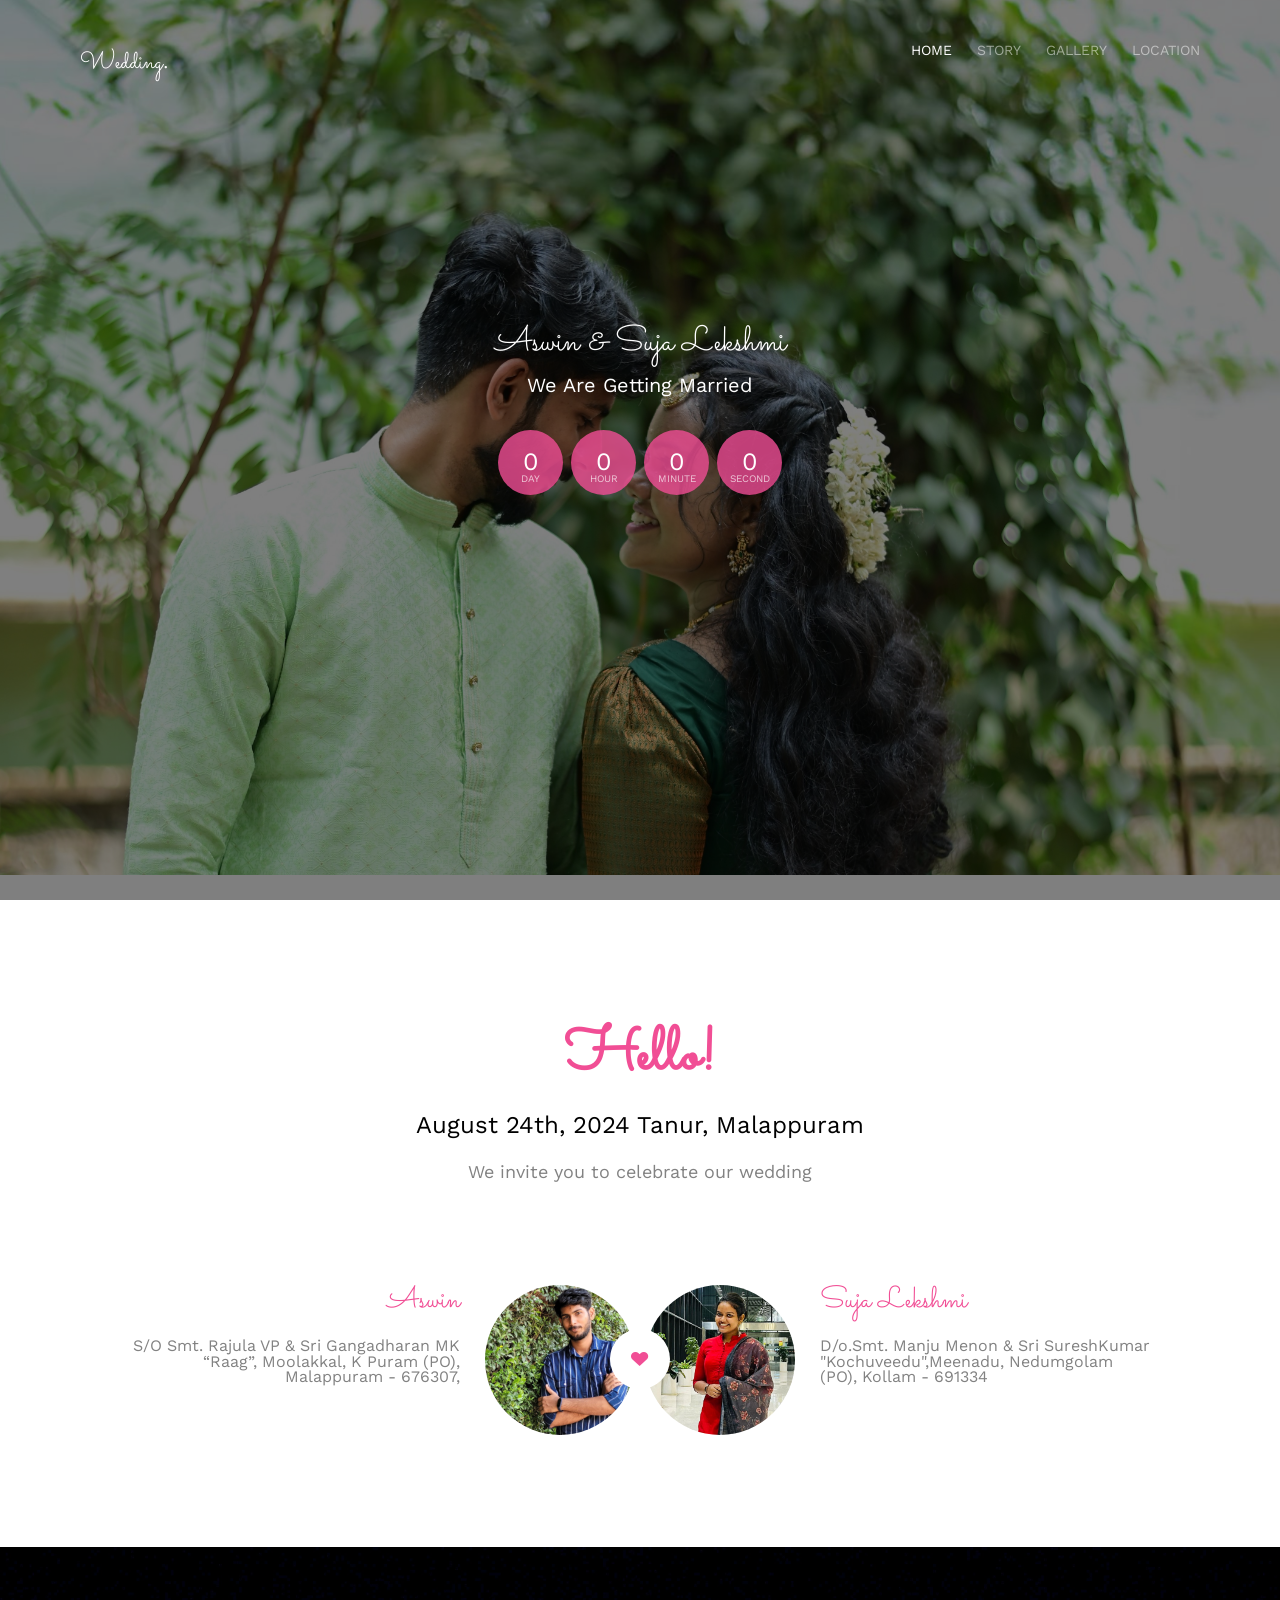
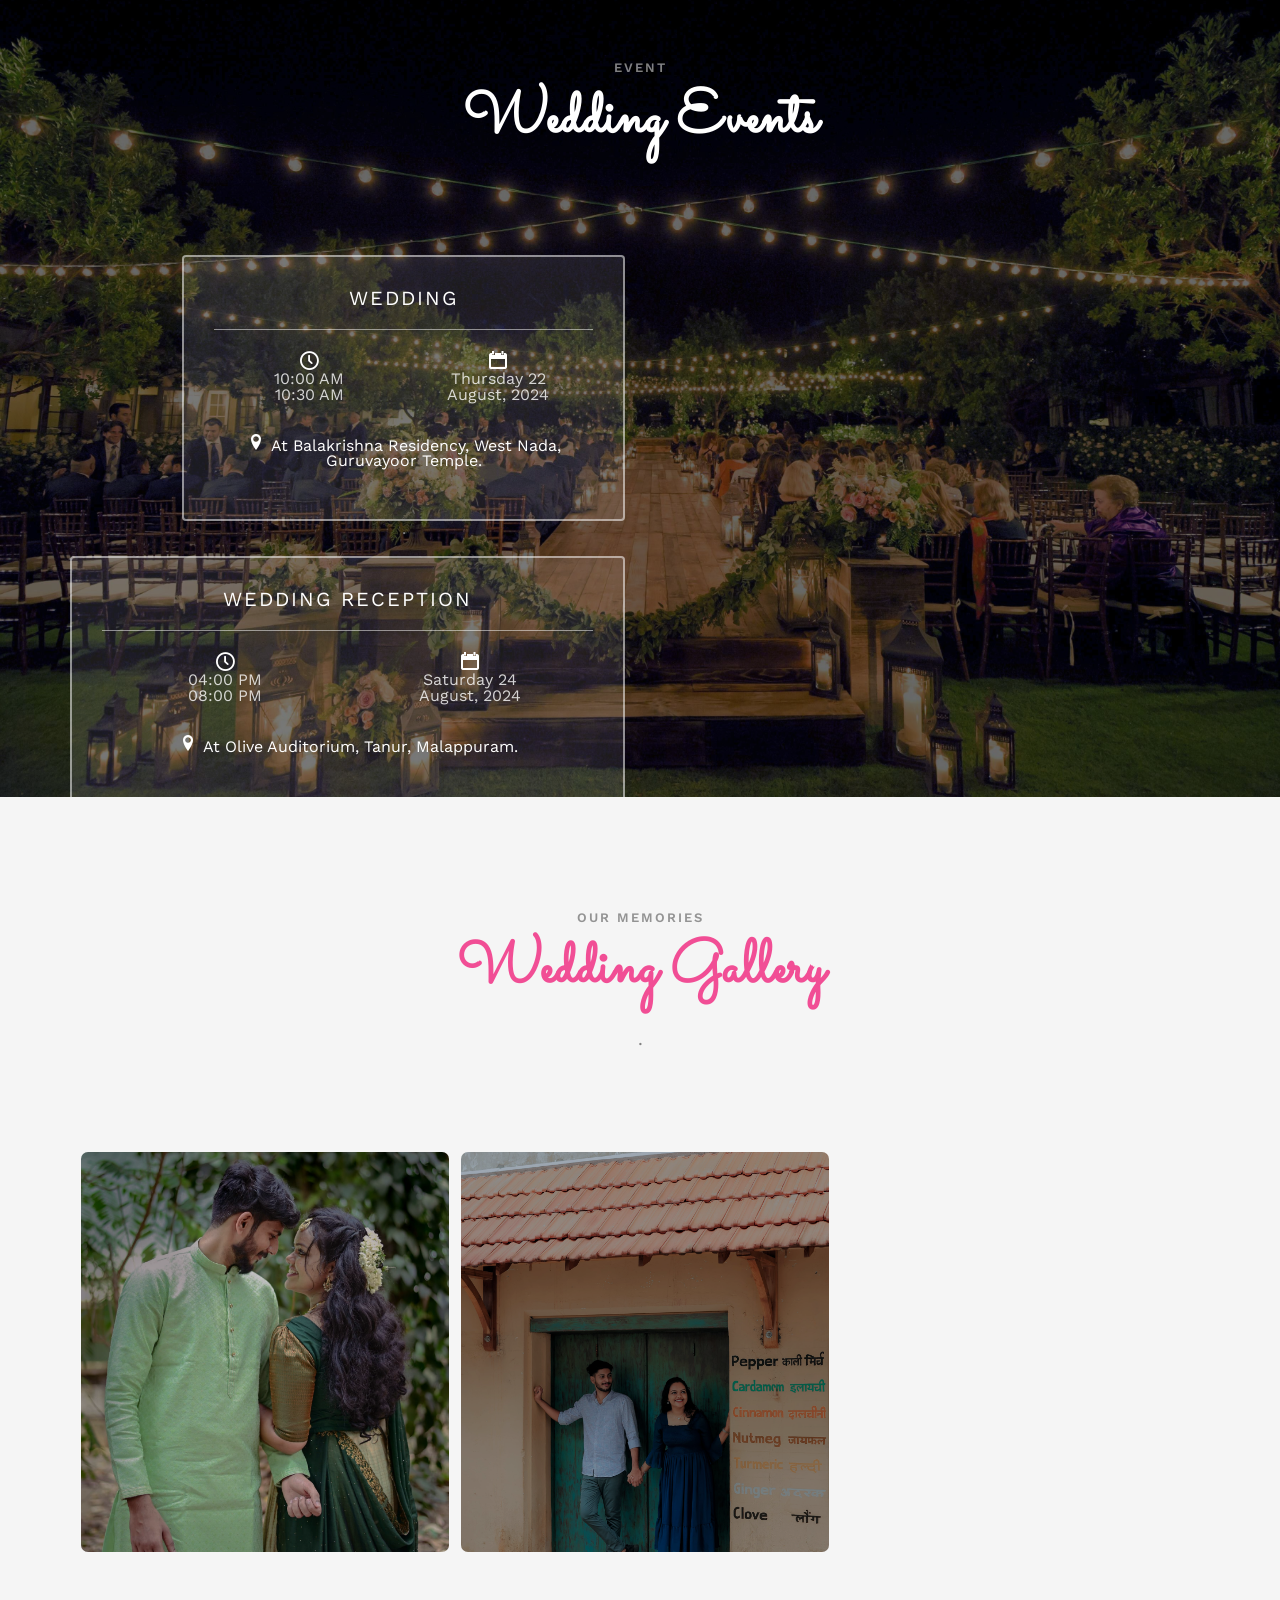
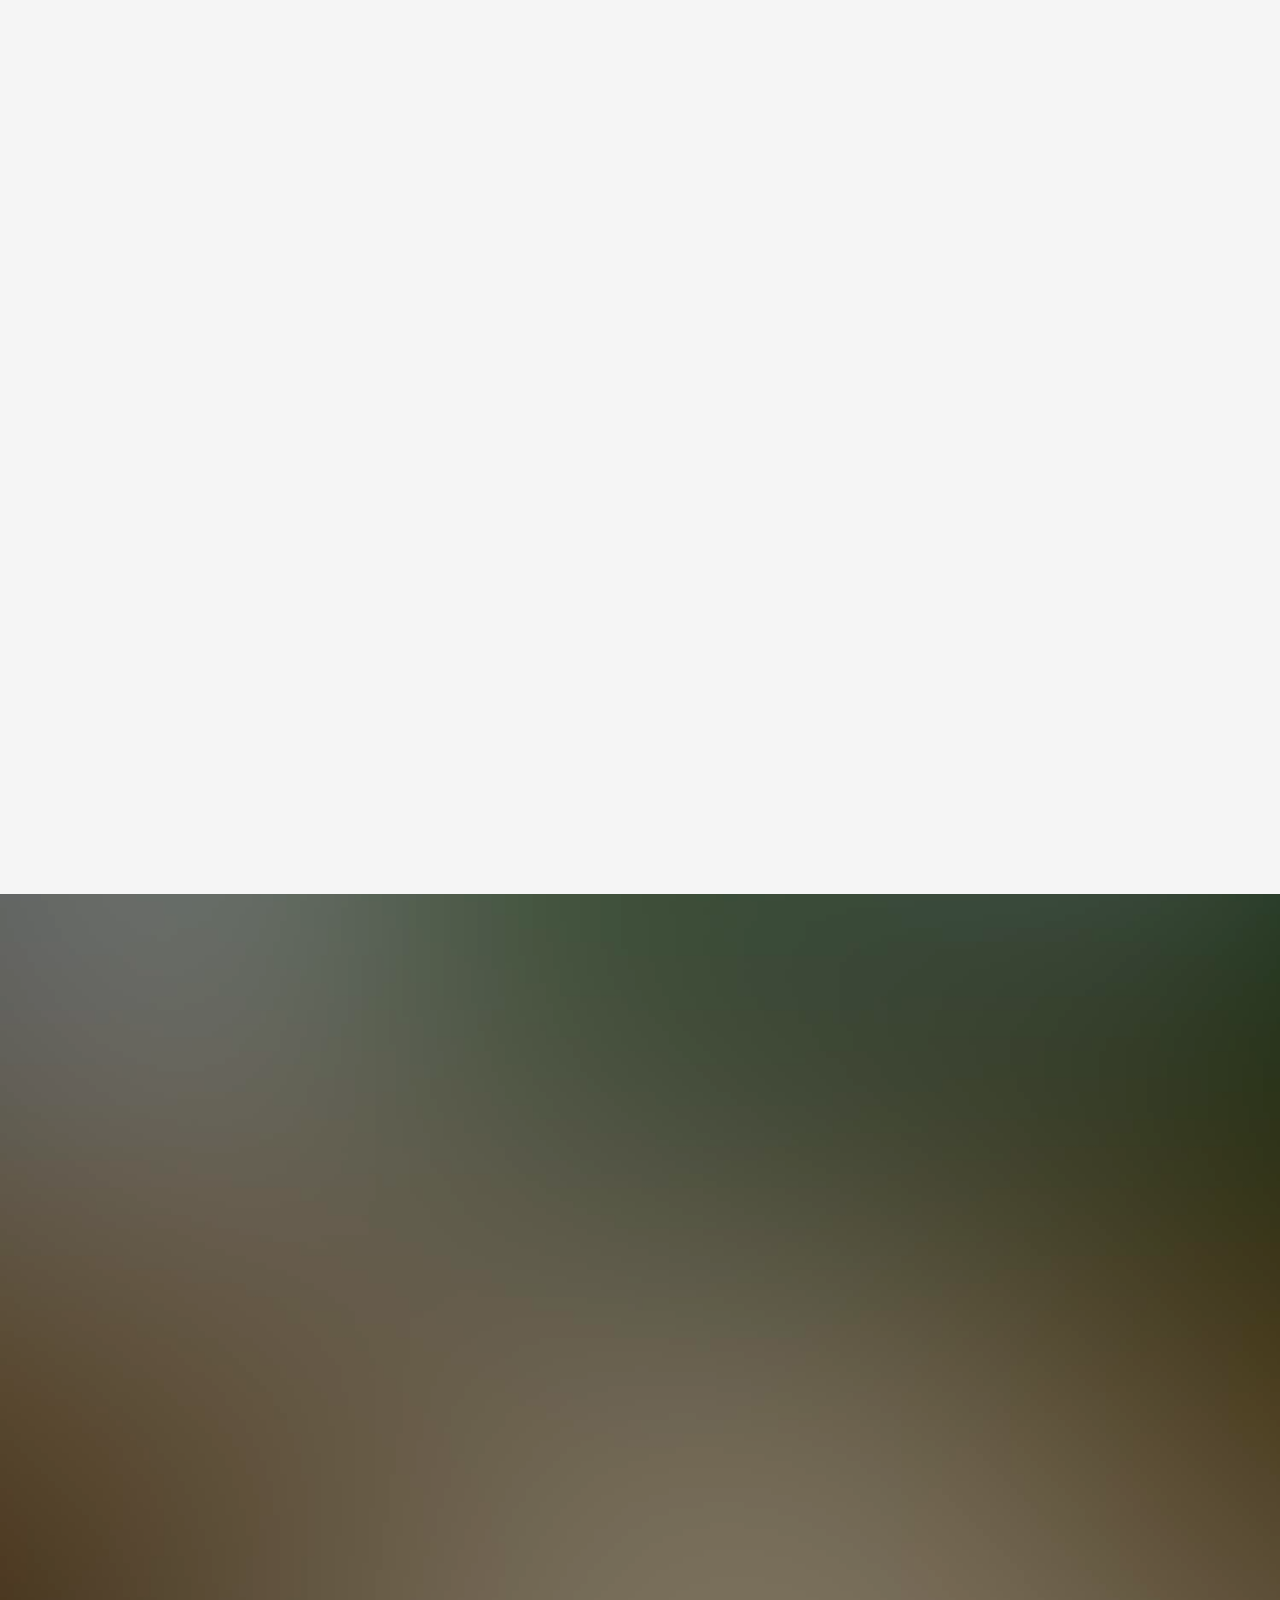
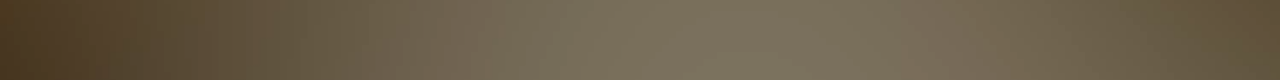
<file: index.html>
<!DOCTYPE html>
<!--[if lt IE 7]>      <html class="no-js lt-ie9 lt-ie8 lt-ie7"> <![endif]-->
<!--[if IE 7]>         <html class="no-js lt-ie9 lt-ie8"> <![endif]-->
<!--[if IE 8]>         <html class="no-js lt-ie9"> <![endif]-->
<!--[if gt IE 8]><!--> <html class="no-js"> <!--<![endif]-->
	<head>
	<meta charset="utf-8">
	<meta http-equiv="X-UA-Compatible" content="IE=edge">
	<title>Aswin Weds Suja lekshmi g &mdash; </title>
	<meta name="viewport" content="width=device-width, initial-scale=1">
	<meta name="description" content="" />
	<meta name="keywords" content="" />
	<meta name="author" content="" />

  <!-- 
	//////////////////////////////////////////////////////

	//////////////////////////////////////////////////////
	 -->

  	<!-- Facebook and Twitter integration -->
	<meta property="og:title" content=""/>
	<meta property="og:image" content=""/>
	<meta property="og:url" content=""/>
	<meta property="og:site_name" content=""/>
	<meta property="og:description" content=""/>
	<meta name="twitter:title" content="" />
	<meta name="twitter:image" content="" />
	<meta name="twitter:url" content="" />
	<meta name="twitter:card" content="" />

	<link href='https://fonts.googleapis.com/css?family=Work+Sans:400,300,600,400italic,700' rel='stylesheet' type='text/css'>
	<link href="https://fonts.googleapis.com/css?family=Sacramento" rel="stylesheet">
	
	<!-- Animate.css -->
	<link rel="stylesheet" href="css/animate.css">
	<!-- Icomoon Icon Fonts-->
	<link rel="stylesheet" href="css/icomoon.css">
	<!-- Bootstrap  -->
	<link rel="stylesheet" href="css/bootstrap.css">

	<!-- Magnific Popup -->
	<link rel="stylesheet" href="css/magnific-popup.css">

	<!-- Owl Carousel  -->
	<link rel="stylesheet" href="css/owl.carousel.min.css">
	<link rel="stylesheet" href="css/owl.theme.default.min.css">

	<!-- Theme style  -->
	<link rel="stylesheet" href="css/style.css">

	<!-- Modernizr JS -->
	<script src="js/modernizr-2.6.2.min.js"></script>
	<!-- FOR IE9 below -->
	<!--[if lt IE 9]>
	<script src="js/respond.min.js"></script>
	<![endif]-->

	</head>
	<body>
		
	<div class="fh5co-loader"></div>
	
	<div id="page">
	<nav class="fh5co-nav" role="navigation">
		<div class="container">
			<div class="row">
				<div class="col-xs-2">
                                        <style>
                                        #fh5co-logo a {
                                        font-size: 25px; 
                                        }
                                        </style>
					<div id="fh5co-logo"><a href="index.html">Wedding<strong>.</strong></a></div>
				</div>
				<div class="col-xs-10 text-right menu-1">
					<ul>
						<li class="active"><a href=#fh5co-header>Home</a></li>
						<li><a href="#fh5co-couple-story">Story</a></li>
						
						</li>
						<li class="has-dropdown">
							<a href="#fh5co-gallery">Gallery</a>
							<ul class="dropdown">
								
							</ul>
						</li>
						<li><a href="https://maps.app.goo.gl/MdJ3rueKLgYtiY5N6">Location</a></li>
					</ul>
				</div>
			</div>
			
		</div>
	</nav>

	<header id="fh5co-header" class="fh5co-cover" role="banner" style="background-image:url(images/img_bg_2.jpg);" data-stellar-background-ratio="0.5">
    <div class="overlay"></div>
    <div class="container">
        <div class="row">
            <div class="col-md-8 col-md-offset-2 text-center">
                <div class="display-t">
                    <div class="display-tc animate-box" data-animate-effect="fadeIn">
                        <h1 style="font-size: 35px;">Aswin &amp; Suja Lekshmi</h1>
                        <h2>We Are Getting Married</h2>
                        <div class="simply-countdown simply-countdown-one"></div>
                        <p><a href="#" class="btn btn-default btn-sm" style="background-color: transparent; border-color: transparent;"></a></p>                                  </div>
                </div>
            </div>
        </div>
    </div>
</header>

	<div id="fh5co-couple">
		<div class="container">
			<div class="row">
				<div class="col-md-8 col-md-offset-2 text-center fh5co-heading animate-box">
					<h2>Hello!</h2>
					<h3>August 24th, 2024 Tanur, Malappuram </h3>
					<p>We invite you to celebrate our wedding</p>
				</div>
			</div>
			<div class="couple-wrap animate-box">
				<div class="couple-half">
					<div class="groom">
						<img src="images/groom.jpg" alt="groom" class="img-responsive">
					</div>
					<div class="desc-groom">
						<h3>Aswin </h3>
						<p>S/O Smt. Rajula VP & Sri Gangadharan MK
“Raag”, Moolakkal, K Puram (PO), Malappuram - 676307, </p>
					</div>
				</div>
				<p class="heart text-center"><i class="icon-heart2"></i></p>
				<div class="couple-half">
					<div class="bride">
						<img src="images/bride.jpg" alt="groom" class="img-responsive">
					</div>
					<div class="desc-bride">
						<h3>Suja Lekshmi</h3>
						<p>D/o.Smt. Manju Menon & Sri SureshKumar "Kochuveedu",Meenadu, Nedumgolam (PO),
Kollam - 691334</p>
					</div>
				</div>
			</div>
		</div>
	</div>

	<div id="fh5co-event" class="fh5co-bg" style="background-image:url(images/img_bg_3.jpg);">
		<div class="overlay"></div>
		<div class="container">
			<div class="row">
				<div class="col-md-8 col-md-offset-2 text-center fh5co-heading animate-box">
					<span> Event</span>
					<h2>Wedding Events</h2>
				</div>
			</div>
			<div class="row">
				<div class="display-t">
					<div class="display-tc">
						<div class="col-md-10 col-md-offset-1">
							<div class="col-md-6 col-sm-6 text-center">
								<div class="event-wrap animate-box">
									<h3>Wedding</h3>
									<div class="event-col">
										<i class="icon-clock"></i>
										<span>10:00 AM</span>
										<span>10:30 AM</span>
									</div>
									<div class="event-col">
										<i class="icon-calendar"></i>
										<span>Thursday 22</span>
										<span>August, 2024</span>
									</div>
									<p><a href="https://maps.app.goo.gl/Ze7F2U6z4yC1r2YR7" target="_blank" style="color: white;">
<i class="icon-location-pin"></i> At Balakrishna Residency, 
West Nada, Guruvayoor Temple.</a></div>.</p>
								</div>
							</div>
							<div class="col-md-6 col-sm-6 text-center">
								<div class="event-wrap animate-box">
									<h3>Wedding Reception</h3>
									<div class="event-col">
										<i class="icon-clock"></i>
										<span>04:00 PM</span>
										<span>08:00 PM</span>
									</div>
									<div class="event-col">
										<i class="icon-calendar"></i>
										<span>Saturday 24</span>
										<span>August, 2024</span>
									</div>
									<p><a href="https://maps.app.goo.gl/AvfpC3iRM6D5Lt6S8" target="_blank" style="color: white;">
<i class="icon-location-pin"></i> At Olive Auditorium, Tanur, Malappuram.</a></div>.</p>
								</div>
							</div>
						</div>
					</div>
				</div>
			</div>
		</div>
	</div>

	
	<div id="fh5co-gallery" class="fh5co-section-gray">
		<div class="container">
			<div class="row">
				<div class="col-md-8 col-md-offset-2 text-center fh5co-heading animate-box">
					<span>Our Memories</span>
					<h2>Wedding Gallery</h2>
					<p>.</p>
				</div>
			</div>
			<div class="row row-bottom-padded-md">
				<div class="col-md-12">
					<ul id="fh5co-gallery-list">
						
						<li class="one-third animate-box" data-animate-effect="fadeIn" style="background-image: url(images/gallery-1.jpg); "> 
						<a href="images/gallery-1.jpg">
							<div class="case-studies-summary">
								<span></span>
								<h2></h2>
							</div>
						</a>
					</li>
					<li class="one-third animate-box" data-animate-effect="fadeIn" style="background-image: url(images/gallery-2.jpg); ">
						<a href="images/gallery-2.jpg" class="color-2">
							<div class="case-studies-summary">
								<span></span>
								<h2> </h2>
							</div>
						</a>
					</li>


					<li class="one-third animate-box" data-animate-effect="fadeIn" style="background-image: url(images/gallery-3.jpg); ">
						<a href="images/gallery-3.jpg" class="color-3">
							<div class="case-studies-summary">
								<span></span>
								<h2></h2>
							</div>
						</a>
					</li>
					<li class="one-third animate-box" data-animate-effect="fadeIn" style="background-image: url(images/gallery-4.jpg); ">
						<a href="images/gallery-4.jpg" class="color-4">
							<div class="case-studies-summary">
								<span></span>
								<h2></h2>
							</div>
						</a>
					</li>

						<li class="one-third animate-box" data-animate-effect="fadeIn" style="background-image: url(images/gallery-5.jpg); ">
							<a href="images/gallery-5.jpg" class="color-3">
								<div class="case-studies-summary">
									<span></span>
									<h2></h2>
								</div>
							</a>
						</li>
						<li class="one-third animate-box" data-animate-effect="fadeIn" style="background-image: url(images/gallery-6.jpg); ">
							<a href="images/gallery-6.jpg" class="color-4">
								<div class="case-studies-summary">
									<span></span>
									<h2></h2>
								</div>
							</a>
						</li>

						<li class="one-third animate-box" data-animate-effect="fadeIn" style="background-image: url(images/gallery-7.jpg); ">
							<a href="images/gallery-7.jpg" class="color-4">
								<div class="case-studies-summary">
									<span></span>
									<h2></h2>
								</div>
							</a>
						</li>

						<li class="one-third animate-box" data-animate-effect="fadeIn" style="background-image: url(images/gallery-8.jpg); "> 
							<a href="images/gallery-8.jpg" class="color-5">
								<div class="case-studies-summary">
									<span></span>
									<h2> </h2>
								</div>
							</a>
						</li>
						<li class="one-third animate-box" data-animate-effect="fadeIn" style="background-image: url(images/gallery-9.jpg); ">
							<a href="images/gallery-9.jpg" class="color-6">
								<div class="case-studies-summary">
									<span></span>
									<h2></h2>
								</div>
							</a>
						</li>
					</ul>		
				</div>
			</div>
		</div>
	</div>

								</div>
						</div>
					</div>
				</div>
			</div>
		</div>
	</div>
					</div>
				</div>
			</div>

			
		</div>
	</div>


	<div id="fh5co-started" class="fh5co-bg" style="background-image:url(images/img_bg_4.jpg);">
		<div class="overlay"></div>
		<div class="container">
			<div class="row animate-box">
				<div class="col-md-8 col-md-offset-2 text-center fh5co-heading">
					<h2>location</h2>
 <!-- Google Map Embed -->
<style>
    .map-container {
        position: relative;
        padding-bottom: 56.25%; /* 16:9 aspect ratio */
        height: 0;
        overflow: hidden;
        max-width: 100%;
        background: #f0f0f0;
        margin-top: 20px; /* Add some space above the map */
    }

    .map-container iframe {
        position: absolute;
        top: 0;
        left: 0;
        width: 100%;
        height: 100%;
    }
</style>

        <div class="row">
            <div class="col-md-12">
                <div class="map-container">
                    <iframe src="https://maps.google.com/maps?q=Olive%20Auditorium,%20Tanur,%20Malappuram&t=&z=14&ie=UTF8&iwloc=&output=embed" frameborder="0" style="border:0;" allowfullscreen="" aria-hidden="false" tabindex="0"></iframe>
                </div>



					
				</div>
			</div>
								</form>
				</div>
			</div>
		</div>
	</div>


					</p>
				</div>
			</div>

		</div>
	</footer>
	</div>

	<div class="gototop js-top">
		<a href="#" class="js-gotop"><i class="icon-arrow-up"></i></a>
	</div>
	
	<!-- jQuery -->
	<script src="js/jquery.min.js"></script>
	<!-- jQuery Easing -->
	<script src="js/jquery.easing.1.3.js"></script>
	<!-- Bootstrap -->
	<script src="js/bootstrap.min.js"></script>
	<!-- Waypoints -->
	<script src="js/jquery.waypoints.min.js"></script>
	<!-- Carousel -->
	<script src="js/owl.carousel.min.js"></script>
	<!-- countTo -->
	<script src="js/jquery.countTo.js"></script>

	<!-- Stellar -->
	<script src="js/jquery.stellar.min.js"></script>
	<!-- Magnific Popup -->
	<script src="js/jquery.magnific-popup.min.js"></script>
	<script src="js/magnific-popup-options.js"></script>

	<!-- // <script src="https://cdnjs.cloudflare.com/ajax/libs/prism/0.0.1/prism.min.js"></script> -->
	<script src="js/simplyCountdown.js"></script>
	<!-- Main -->
	<script src="js/main.js"></script>

	<script>
    var d = new Date(new Date().getTime() + 200 * 120 * 120 * 2000);

    // default example
    simplyCountdown('.simply-countdown-one', {
        year: d.getFullYear(),
        month: d.getMonth() + 1,
        day: d.getDate()
    });

    //jQuery example
    $('#simply-countdown-losange').simplyCountdown({
        year: d.getFullYear(),
        month: d.getMonth() + 1,
        day: d.getDate(),
        enableUtc: false
    });
</script>

	</body>
</html>
</file>
<file: css/icomoon.css>
@font-face {
  font-family: 'icomoon';
  src:  url('../fonts/icomoon/icomoon.eot?6iuir');
  src:  url('../fonts/icomoon/icomoon.eot?6iuir#iefix') format('embedded-opentype'),
    url('../fonts/icomoon/icomoon.ttf?6iuir') format('truetype'),
    url('../fonts/icomoon/icomoon.woff?6iuir') format('woff'),
    url('../fonts/icomoon/icomoon.svg?6iuir#icomoon') format('svg');
  font-weight: normal;
  font-style: normal;
}

[class^="icon-"], [class*=" icon-"] {
  /* use !important to prevent issues with browser extensions that change fonts */
  font-family: 'icomoon' !important;
  speak: none;
  font-style: normal;
  font-weight: normal;
  font-variant: normal;
  text-transform: none;
  line-height: 1;

  /* Better Font Rendering =========== */
  -webkit-font-smoothing: antialiased;
  -moz-osx-font-smoothing: grayscale;
}

.icon-eye:before {
  content: "\e000";
}
.icon-paper-clip:before {
  content: "\e001";
}
.icon-mail:before {
  content: "\e002";
}
.icon-toggle:before {
  content: "\e003";
}
.icon-layout:before {
  content: "\e004";
}
.icon-link:before {
  content: "\e005";
}
.icon-bell:before {
  content: "\e006";
}
.icon-lock:before {
  content: "\e007";
}
.icon-unlock:before {
  content: "\e008";
}
.icon-ribbon:before {
  content: "\e009";
}
.icon-image:before {
  content: "\e010";
}
.icon-signal:before {
  content: "\e011";
}
.icon-target:before {
  content: "\e012";
}
.icon-clipboard:before {
  content: "\e013";
}
.icon-clock:before {
  content: "\e014";
}
.icon-watch:before {
  content: "\e015";
}
.icon-air-play:before {
  content: "\e016";
}
.icon-camera:before {
  content: "\e017";
}
.icon-video:before {
  content: "\e018";
}
.icon-disc:before {
  content: "\e019";
}
.icon-printer:before {
  content: "\e020";
}
.icon-monitor:before {
  content: "\e021";
}
.icon-server:before {
  content: "\e022";
}
.icon-cog:before {
  content: "\e023";
}
.icon-heart:before {
  content: "\e024";
}
.icon-paragraph:before {
  content: "\e025";
}
.icon-align-justify:before {
  content: "\e026";
}
.icon-align-left:before {
  content: "\e027";
}
.icon-align-center:before {
  content: "\e028";
}
.icon-align-right:before {
  content: "\e029";
}
.icon-book:before {
  content: "\e030";
}
.icon-layers:before {
  content: "\e031";
}
.icon-stack:before {
  content: "\e032";
}
.icon-stack-2:before {
  content: "\e033";
}
.icon-paper:before {
  content: "\e034";
}
.icon-paper-stack:before {
  content: "\e035";
}
.icon-search:before {
  content: "\e036";
}
.icon-zoom-in:before {
  content: "\e037";
}
.icon-zoom-out:before {
  content: "\e038";
}
.icon-reply:before {
  content: "\e039";
}
.icon-circle-plus:before {
  content: "\e040";
}
.icon-circle-minus:before {
  content: "\e041";
}
.icon-circle-check:before {
  content: "\e042";
}
.icon-circle-cross:before {
  content: "\e043";
}
.icon-square-plus:before {
  content: "\e044";
}
.icon-square-minus:before {
  content: "\e045";
}
.icon-square-check:before {
  content: "\e046";
}
.icon-square-cross:before {
  content: "\e047";
}
.icon-microphone:before {
  content: "\e048";
}
.icon-record:before {
  content: "\e049";
}
.icon-skip-back:before {
  content: "\e050";
}
.icon-rewind:before {
  content: "\e051";
}
.icon-play:before {
  content: "\e052";
}
.icon-pause:before {
  content: "\e053";
}
.icon-stop:before {
  content: "\e054";
}
.icon-fast-forward:before {
  content: "\e055";
}
.icon-skip-forward:before {
  content: "\e056";
}
.icon-shuffle:before {
  content: "\e057";
}
.icon-repeat:before {
  content: "\e058";
}
.icon-folder:before {
  content: "\e059";
}
.icon-umbrella:before {
  content: "\e060";
}
.icon-moon:before {
  content: "\e061";
}
.icon-thermometer:before {
  content: "\e062";
}
.icon-drop:before {
  content: "\e063";
}
.icon-sun:before {
  content: "\e064";
}
.icon-cloud:before {
  content: "\e065";
}
.icon-cloud-upload:before {
  content: "\e066";
}
.icon-cloud-download:before {
  content: "\e067";
}
.icon-upload:before {
  content: "\e068";
}
.icon-download:before {
  content: "\e069";
}
.icon-location:before {
  content: "\e070";
}
.icon-location-2:before {
  content: "\e071";
}
.icon-map:before {
  content: "\e072";
}
.icon-battery:before {
  content: "\e073";
}
.icon-head:before {
  content: "\e074";
}
.icon-briefcase:before {
  content: "\e075";
}
.icon-speech-bubble:before {
  content: "\e076";
}
.icon-anchor:before {
  content: "\e077";
}
.icon-globe:before {
  content: "\e078";
}
.icon-box:before {
  content: "\e079";
}
.icon-reload:before {
  content: "\e080";
}
.icon-share:before {
  content: "\e081";
}
.icon-marquee:before {
  content: "\e082";
}
.icon-marquee-plus:before {
  content: "\e083";
}
.icon-marquee-minus:before {
  content: "\e084";
}
.icon-tag:before {
  content: "\e085";
}
.icon-power:before {
  content: "\e086";
}
.icon-command:before {
  content: "\e087";
}
.icon-alt:before {
  content: "\e088";
}
.icon-esc:before {
  content: "\e089";
}
.icon-bar-graph:before {
  content: "\e090";
}
.icon-bar-graph-2:before {
  content: "\e091";
}
.icon-pie-graph:before {
  content: "\e092";
}
.icon-star:before {
  content: "\e093";
}
.icon-arrow-left:before {
  content: "\e094";
}
.icon-arrow-right:before {
  content: "\e095";
}
.icon-arrow-up:before {
  content: "\e096";
}
.icon-arrow-down:before {
  content: "\e097";
}
.icon-volume:before {
  content: "\e098";
}
.icon-mute:before {
  content: "\e099";
}
.icon-content-right:before {
  content: "\e100";
}
.icon-content-left:before {
  content: "\e101";
}
.icon-grid:before {
  content: "\e102";
}
.icon-grid-2:before {
  content: "\e103";
}
.icon-columns:before {
  content: "\e104";
}
.icon-loader:before {
  content: "\e105";
}
.icon-bag:before {
  content: "\e106";
}
.icon-ban:before {
  content: "\e107";
}
.icon-flag:before {
  content: "\e108";
}
.icon-trash:before {
  content: "\e109";
}
.icon-expand:before {
  content: "\e110";
}
.icon-contract:before {
  content: "\e111";
}
.icon-maximize:before {
  content: "\e112";
}
.icon-minimize:before {
  content: "\e113";
}
.icon-plus:before {
  content: "\e114";
}
.icon-minus:before {
  content: "\e115";
}
.icon-check:before {
  content: "\e116";
}
.icon-cross:before {
  content: "\e117";
}
.icon-move:before {
  content: "\e118";
}
.icon-delete:before {
  content: "\e119";
}
.icon-menu:before {
  content: "\e120";
}
.icon-archive:before {
  content: "\e121";
}
.icon-inbox:before {
  content: "\e122";
}
.icon-outbox:before {
  content: "\e123";
}
.icon-file:before {
  content: "\e124";
}
.icon-file-add:before {
  content: "\e125";
}
.icon-file-subtract:before {
  content: "\e126";
}
.icon-help:before {
  content: "\e127";
}
.icon-open:before {
  content: "\e128";
}
.icon-ellipsis:before {
  content: "\e129";
}
.icon-add-to-list:before {
  content: "\e900";
}
.icon-classic-computer:before {
  content: "\e901";
}
.icon-controller-fast-backward:before {
  content: "\e902";
}
.icon-creative-commons-attribution:before {
  content: "\e903";
}
.icon-creative-commons-noderivs:before {
  content: "\e904";
}
.icon-creative-commons-noncommercial-eu:before {
  content: "\e905";
}
.icon-creative-commons-noncommercial-us:before {
  content: "\e906";
}
.icon-creative-commons-public-domain:before {
  content: "\e907";
}
.icon-creative-commons-remix:before {
  content: "\e908";
}
.icon-creative-commons-share:before {
  content: "\e909";
}
.icon-creative-commons-sharealike:before {
  content: "\e90a";
}
.icon-creative-commons:before {
  content: "\e90b";
}
.icon-document-landscape:before {
  content: "\e90c";
}
.icon-remove-user:before {
  content: "\e90d";
}
.icon-warning:before {
  content: "\e90e";
}
.icon-arrow-bold-down:before {
  content: "\e90f";
}
.icon-arrow-bold-left:before {
  content: "\e910";
}
.icon-arrow-bold-right:before {
  content: "\e911";
}
.icon-arrow-bold-up:before {
  content: "\e912";
}
.icon-arrow-down2:before {
  content: "\e913";
}
.icon-arrow-left2:before {
  content: "\e914";
}
.icon-arrow-long-down:before {
  content: "\e915";
}
.icon-arrow-long-left:before {
  content: "\e916";
}
.icon-arrow-long-right:before {
  content: "\e917";
}
.icon-arrow-long-up:before {
  content: "\e918";
}
.icon-arrow-right2:before {
  content: "\e919";
}
.icon-arrow-up2:before {
  content: "\e91a";
}
.icon-arrow-with-circle-down:before {
  content: "\e91b";
}
.icon-arrow-with-circle-left:before {
  content: "\e91c";
}
.icon-arrow-with-circle-right:before {
  content: "\e91d";
}
.icon-arrow-with-circle-up:before {
  content: "\e91e";
}
.icon-bookmark:before {
  content: "\e91f";
}
.icon-bookmarks:before {
  content: "\e920";
}
.icon-chevron-down:before {
  content: "\e921";
}
.icon-chevron-left:before {
  content: "\e922";
}
.icon-chevron-right:before {
  content: "\e923";
}
.icon-chevron-small-down:before {
  content: "\e924";
}
.icon-chevron-small-left:before {
  content: "\e925";
}
.icon-chevron-small-right:before {
  content: "\e926";
}
.icon-chevron-small-up:before {
  content: "\e927";
}
.icon-chevron-thin-down:before {
  content: "\e928";
}
.icon-chevron-thin-left:before {
  content: "\e929";
}
.icon-chevron-thin-right:before {
  content: "\e92a";
}
.icon-chevron-thin-up:before {
  content: "\e92b";
}
.icon-chevron-up:before {
  content: "\e92c";
}
.icon-chevron-with-circle-down:before {
  content: "\e92d";
}
.icon-chevron-with-circle-left:before {
  content: "\e92e";
}
.icon-chevron-with-circle-right:before {
  content: "\e92f";
}
.icon-chevron-with-circle-up:before {
  content: "\e930";
}
.icon-cloud2:before {
  content: "\e931";
}
.icon-controller-fast-forward:before {
  content: "\e932";
}
.icon-controller-jump-to-start:before {
  content: "\e933";
}
.icon-controller-next:before {
  content: "\e934";
}
.icon-controller-paus:before {
  content: "\e935";
}
.icon-controller-play:before {
  content: "\e936";
}
.icon-controller-record:before {
  content: "\e937";
}
.icon-controller-stop:before {
  content: "\e938";
}
.icon-controller-volume:before {
  content: "\e939";
}
.icon-dot-single:before {
  content: "\e93a";
}
.icon-dots-three-horizontal:before {
  content: "\e93b";
}
.icon-dots-three-vertical:before {
  content: "\e93c";
}
.icon-dots-two-horizontal:before {
  content: "\e93d";
}
.icon-dots-two-vertical:before {
  content: "\e93e";
}
.icon-download2:before {
  content: "\e93f";
}
.icon-emoji-flirt:before {
  content: "\e940";
}
.icon-flow-branch:before {
  content: "\e941";
}
.icon-flow-cascade:before {
  content: "\e942";
}
.icon-flow-line:before {
  content: "\e943";
}
.icon-flow-parallel:before {
  content: "\e944";
}
.icon-flow-tree:before {
  content: "\e945";
}
.icon-install:before {
  content: "\e946";
}
.icon-layers2:before {
  content: "\e947";
}
.icon-open-book:before {
  content: "\e948";
}
.icon-resize-100:before {
  content: "\e949";
}
.icon-resize-full-screen:before {
  content: "\e94a";
}
.icon-save:before {
  content: "\e94b";
}
.icon-select-arrows:before {
  content: "\e94c";
}
.icon-sound-mute:before {
  content: "\e94d";
}
.icon-sound:before {
  content: "\e94e";
}
.icon-trash2:before {
  content: "\e94f";
}
.icon-triangle-down:before {
  content: "\e950";
}
.icon-triangle-left:before {
  content: "\e951";
}
.icon-triangle-right:before {
  content: "\e952";
}
.icon-triangle-up:before {
  content: "\e953";
}
.icon-uninstall:before {
  content: "\e954";
}
.icon-upload-to-cloud:before {
  content: "\e955";
}
.icon-upload2:before {
  content: "\e956";
}
.icon-add-user:before {
  content: "\e957";
}
.icon-address:before {
  content: "\e958";
}
.icon-adjust:before {
  content: "\e959";
}
.icon-air:before {
  content: "\e95a";
}
.icon-aircraft-landing:before {
  content: "\e95b";
}
.icon-aircraft-take-off:before {
  content: "\e95c";
}
.icon-aircraft:before {
  content: "\e95d";
}
.icon-align-bottom:before {
  content: "\e95e";
}
.icon-align-horizontal-middle:before {
  content: "\e95f";
}
.icon-align-left2:before {
  content: "\e960";
}
.icon-align-right2:before {
  content: "\e961";
}
.icon-align-top:before {
  content: "\e962";
}
.icon-align-vertical-middle:before {
  content: "\e963";
}
.icon-archive2:before {
  content: "\e964";
}
.icon-area-graph:before {
  content: "\e965";
}
.icon-attachment:before {
  content: "\e966";
}
.icon-awareness-ribbon:before {
  content: "\e967";
}
.icon-back-in-time:before {
  content: "\e968";
}
.icon-back:before {
  content: "\e969";
}
.icon-bar-graph2:before {
  content: "\e96a";
}
.icon-battery2:before {
  content: "\e96b";
}
.icon-beamed-note:before {
  content: "\e96c";
}
.icon-bell2:before {
  content: "\e96d";
}
.icon-blackboard:before {
  content: "\e96e";
}
.icon-block:before {
  content: "\e96f";
}
.icon-book2:before {
  content: "\e970";
}
.icon-bowl:before {
  content: "\e971";
}
.icon-box2:before {
  content: "\e972";
}
.icon-briefcase2:before {
  content: "\e973";
}
.icon-browser:before {
  content: "\e974";
}
.icon-brush:before {
  content: "\e975";
}
.icon-bucket:before {
  content: "\e976";
}
.icon-cake:before {
  content: "\e977";
}
.icon-calculator:before {
  content: "\e978";
}
.icon-calendar:before {
  content: "\e979";
}
.icon-camera2:before {
  content: "\e97a";
}
.icon-ccw:before {
  content: "\e97b";
}
.icon-chat:before {
  content: "\e97c";
}
.icon-check2:before {
  content: "\e97d";
}
.icon-circle-with-cross:before {
  content: "\e97e";
}
.icon-circle-with-minus:before {
  content: "\e97f";
}
.icon-circle-with-plus:before {
  content: "\e980";
}
.icon-circle:before {
  content: "\e981";
}
.icon-circular-graph:before {
  content: "\e982";
}
.icon-clapperboard:before {
  content: "\e983";
}
.icon-clipboard2:before {
  content: "\e984";
}
.icon-clock2:before {
  content: "\e985";
}
.icon-code:before {
  content: "\e986";
}
.icon-cog2:before {
  content: "\e987";
}
.icon-colours:before {
  content: "\e988";
}
.icon-compass:before {
  content: "\e989";
}
.icon-copy:before {
  content: "\e98a";
}
.icon-credit-card:before {
  content: "\e98b";
}
.icon-credit:before {
  content: "\e98c";
}
.icon-cross2:before {
  content: "\e98d";
}
.icon-cup:before {
  content: "\e98e";
}
.icon-cw:before {
  content: "\e98f";
}
.icon-cycle:before {
  content: "\e990";
}
.icon-database:before {
  content: "\e991";
}
.icon-dial-pad:before {
  content: "\e992";
}
.icon-direction:before {
  content: "\e993";
}
.icon-document:before {
  content: "\e994";
}
.icon-documents:before {
  content: "\e995";
}
.icon-drink:before {
  content: "\e996";
}
.icon-drive:before {
  content: "\e997";
}
.icon-drop2:before {
  content: "\e998";
}
.icon-edit:before {
  content: "\e999";
}
.icon-email:before {
  content: "\e99a";
}
.icon-emoji-happy:before {
  content: "\e99b";
}
.icon-emoji-neutral:before {
  content: "\e99c";
}
.icon-emoji-sad:before {
  content: "\e99d";
}
.icon-erase:before {
  content: "\e99e";
}
.icon-eraser:before {
  content: "\e99f";
}
.icon-export:before {
  content: "\e9a0";
}
.icon-eye2:before {
  content: "\e9a1";
}
.icon-feather:before {
  content: "\e9a2";
}
.icon-flag2:before {
  content: "\e9a3";
}
.icon-flash:before {
  content: "\e9a4";
}
.icon-flashlight:before {
  content: "\e9a5";
}
.icon-flat-brush:before {
  content: "\e9a6";
}
.icon-folder-images:before {
  content: "\e9a7";
}
.icon-folder-music:before {
  content: "\e9a8";
}
.icon-folder-video:before {
  content: "\e9a9";
}
.icon-folder2:before {
  content: "\e9aa";
}
.icon-forward:before {
  content: "\e9ab";
}
.icon-funnel:before {
  content: "\e9ac";
}
.icon-game-controller:before {
  content: "\e9ad";
}
.icon-gauge:before {
  content: "\e9ae";
}
.icon-globe2:before {
  content: "\e9af";
}
.icon-graduation-cap:before {
  content: "\e9b0";
}
.icon-grid2:before {
  content: "\e9b1";
}
.icon-hair-cross:before {
  content: "\e9b2";
}
.icon-hand:before {
  content: "\e9b3";
}
.icon-heart-outlined:before {
  content: "\e9b4";
}
.icon-heart2:before {
  content: "\e9b5";
}
.icon-help-with-circle:before {
  content: "\e9b6";
}
.icon-help2:before {
  content: "\e9b7";
}
.icon-home:before {
  content: "\e9b8";
}
.icon-hour-glass:before {
  content: "\e9b9";
}
.icon-image-inverted:before {
  content: "\e9ba";
}
.icon-image2:before {
  content: "\e9bb";
}
.icon-images:before {
  content: "\e9bc";
}
.icon-inbox2:before {
  content: "\e9bd";
}
.icon-infinity:before {
  content: "\e9be";
}
.icon-info-with-circle:before {
  content: "\e9bf";
}
.icon-info:before {
  content: "\e9c0";
}
.icon-key:before {
  content: "\e9c1";
}
.icon-keyboard:before {
  content: "\e9c2";
}
.icon-lab-flask:before {
  content: "\e9c3";
}
.icon-landline:before {
  content: "\e9c4";
}
.icon-language:before {
  content: "\e9c5";
}
.icon-laptop:before {
  content: "\e9c6";
}
.icon-leaf:before {
  content: "\e9c7";
}
.icon-level-down:before {
  content: "\e9c8";
}
.icon-level-up:before {
  content: "\e9c9";
}
.icon-lifebuoy:before {
  content: "\e9ca";
}
.icon-light-bulb:before {
  content: "\e9cb";
}
.icon-light-down:before {
  content: "\e9cc";
}
.icon-light-up:before {
  content: "\e9cd";
}
.icon-line-graph:before {
  content: "\e9ce";
}
.icon-link2:before {
  content: "\e9cf";
}
.icon-list:before {
  content: "\e9d0";
}
.icon-location-pin:before {
  content: "\e9d1";
}
.icon-location2:before {
  content: "\e9d2";
}
.icon-lock-open:before {
  content: "\e9d3";
}
.icon-lock2:before {
  content: "\e9d4";
}
.icon-log-out:before {
  content: "\e9d5";
}
.icon-login:before {
  content: "\e9d6";
}
.icon-loop:before {
  content: "\e9d7";
}
.icon-magnet:before {
  content: "\e9d8";
}
.icon-magnifying-glass:before {
  content: "\e9d9";
}
.icon-mail2:before {
  content: "\e9da";
}
.icon-man:before {
  content: "\e9db";
}
.icon-map2:before {
  content: "\e9dc";
}
.icon-mask:before {
  content: "\e9dd";
}
.icon-medal:before {
  content: "\e9de";
}
.icon-megaphone:before {
  content: "\e9df";
}
.icon-menu2:before {
  content: "\e9e0";
}
.icon-message:before {
  content: "\e9e1";
}
.icon-mic:before {
  content: "\e9e2";
}
.icon-minus2:before {
  content: "\e9e3";
}
.icon-mobile:before {
  content: "\e9e4";
}
.icon-modern-mic:before {
  content: "\e9e5";
}
.icon-moon2:before {
  content: "\e9e6";
}
.icon-mouse:before {
  content: "\e9e7";
}
.icon-music:before {
  content: "\e9e8";
}
.icon-network:before {
  content: "\e9e9";
}
.icon-new-message:before {
  content: "\e9ea";
}
.icon-new:before {
  content: "\e9eb";
}
.icon-news:before {
  content: "\e9ec";
}
.icon-note:before {
  content: "\e9ed";
}
.icon-notification:before {
  content: "\e9ee";
}
.icon-old-mobile:before {
  content: "\e9ef";
}
.icon-old-phone:before {
  content: "\e9f0";
}
.icon-palette:before {
  content: "\e9f1";
}
.icon-paper-plane:before {
  content: "\e9f2";
}
.icon-pencil:before {
  content: "\e9f3";
}
.icon-phone:before {
  content: "\e9f4";
}
.icon-pie-chart:before {
  content: "\e9f5";
}
.icon-pin:before {
  content: "\e9f6";
}
.icon-plus2:before {
  content: "\e9f7";
}
.icon-popup:before {
  content: "\e9f8";
}
.icon-power-plug:before {
  content: "\e9f9";
}
.icon-price-ribbon:before {
  content: "\e9fa";
}
.icon-price-tag:before {
  content: "\e9fb";
}
.icon-print:before {
  content: "\e9fc";
}
.icon-progress-empty:before {
  content: "\e9fd";
}
.icon-progress-full:before {
  content: "\e9fe";
}
.icon-progress-one:before {
  content: "\e9ff";
}
.icon-progress-two:before {
  content: "\ea00";
}
.icon-publish:before {
  content: "\ea01";
}
.icon-quote:before {
  content: "\ea02";
}
.icon-radio:before {
  content: "\ea03";
}
.icon-reply-all:before {
  content: "\ea04";
}
.icon-reply2:before {
  content: "\ea05";
}
.icon-retweet:before {
  content: "\ea06";
}
.icon-rocket:before {
  content: "\ea07";
}
.icon-round-brush:before {
  content: "\ea08";
}
.icon-rss:before {
  content: "\ea09";
}
.icon-ruler:before {
  content: "\ea0a";
}
.icon-scissors:before {
  content: "\ea0b";
}
.icon-share-alternitive:before {
  content: "\ea0c";
}
.icon-share2:before {
  content: "\ea0d";
}
.icon-shareable:before {
  content: "\ea0e";
}
.icon-shield:before {
  content: "\ea0f";
}
.icon-shop:before {
  content: "\ea10";
}
.icon-shopping-bag:before {
  content: "\ea11";
}
.icon-shopping-basket:before {
  content: "\ea12";
}
.icon-shopping-cart:before {
  content: "\ea13";
}
.icon-shuffle2:before {
  content: "\ea14";
}
.icon-signal2:before {
  content: "\ea15";
}
.icon-sound-mix:before {
  content: "\ea16";
}
.icon-sports-club:before {
  content: "\ea17";
}
.icon-spreadsheet:before {
  content: "\ea18";
}
.icon-squared-cross:before {
  content: "\ea19";
}
.icon-squared-minus:before {
  content: "\ea1a";
}
.icon-squared-plus:before {
  content: "\ea1b";
}
.icon-star-outlined:before {
  content: "\ea1c";
}
.icon-star2:before {
  content: "\ea1d";
}
.icon-stopwatch:before {
  content: "\ea1e";
}
.icon-suitcase:before {
  content: "\ea1f";
}
.icon-swap:before {
  content: "\ea20";
}
.icon-sweden:before {
  content: "\ea21";
}
.icon-switch:before {
  content: "\ea22";
}
.icon-tablet:before {
  content: "\ea23";
}
.icon-tag2:before {
  content: "\ea24";
}
.icon-text-document-inverted:before {
  content: "\ea25";
}
.icon-text-document:before {
  content: "\ea26";
}
.icon-text:before {
  content: "\ea27";
}
.icon-thermometer2:before {
  content: "\ea28";
}
.icon-thumbs-down:before {
  content: "\ea29";
}
.icon-thumbs-up:before {
  content: "\ea2a";
}
.icon-thunder-cloud:before {
  content: "\ea2b";
}
.icon-ticket:before {
  content: "\ea2c";
}
.icon-time-slot:before {
  content: "\ea2d";
}
.icon-tools:before {
  content: "\ea2e";
}
.icon-traffic-cone:before {
  content: "\ea2f";
}
.icon-tree:before {
  content: "\ea30";
}
.icon-trophy:before {
  content: "\ea31";
}
.icon-tv:before {
  content: "\ea32";
}
.icon-typing:before {
  content: "\ea33";
}
.icon-unread:before {
  content: "\ea34";
}
.icon-untag:before {
  content: "\ea35";
}
.icon-user:before {
  content: "\ea36";
}
.icon-users:before {
  content: "\ea37";
}
.icon-v-card:before {
  content: "\ea38";
}
.icon-video2:before {
  content: "\ea39";
}
.icon-vinyl:before {
  content: "\ea3a";
}
.icon-voicemail:before {
  content: "\ea3b";
}
.icon-wallet:before {
  content: "\ea3c";
}
.icon-water:before {
  content: "\ea3d";
}
.icon-px-with-circle:before {
  content: "\ea3e";
}
.icon-px:before {
  content: "\ea3f";
}
.icon-basecamp:before {
  content: "\ea40";
}
.icon-behance:before {
  content: "\ea41";
}
.icon-creative-cloud:before {
  content: "\ea42";
}
.icon-dropbox:before {
  content: "\ea43";
}
.icon-evernote:before {
  content: "\ea44";
}
.icon-flattr:before {
  content: "\ea45";
}
.icon-foursquare:before {
  content: "\ea46";
}
.icon-google-drive:before {
  content: "\ea47";
}
.icon-google-hangouts:before {
  content: "\ea48";
}
.icon-grooveshark:before {
  content: "\ea49";
}
.icon-icloud:before {
  content: "\ea4a";
}
.icon-mixi:before {
  content: "\ea4b";
}
.icon-onedrive:before {
  content: "\ea4c";
}
.icon-paypal:before {
  content: "\ea4d";
}
.icon-picasa:before {
  content: "\ea4e";
}
.icon-qq:before {
  content: "\ea4f";
}
.icon-rdio-with-circle:before {
  content: "\ea50";
}
.icon-renren:before {
  content: "\ea51";
}
.icon-scribd:before {
  content: "\ea52";
}
.icon-sina-weibo:before {
  content: "\ea53";
}
.icon-skype-with-circle:before {
  content: "\ea54";
}
.icon-skype:before {
  content: "\ea55";
}
.icon-slideshare:before {
  content: "\ea56";
}
.icon-smashing:before {
  content: "\ea57";
}
.icon-soundcloud:before {
  content: "\ea58";
}
.icon-spotify-with-circle:before {
  content: "\ea59";
}
.icon-spotify:before {
  content: "\ea5a";
}
.icon-swarm:before {
  content: "\ea5b";
}
.icon-vine-with-circle:before {
  content: "\ea5c";
}
.icon-vine:before {
  content: "\ea5d";
}
.icon-vk-alternitive:before {
  content: "\ea5e";
}
.icon-vk-with-circle:before {
  content: "\ea5f";
}
.icon-vk:before {
  content: "\ea60";
}
.icon-xing-with-circle:before {
  content: "\ea61";
}
.icon-xing:before {
  content: "\ea62";
}
.icon-yelp:before {
  content: "\ea63";
}
.icon-dribbble-with-circle:before {
  content: "\ea64";
}
.icon-dribbble:before {
  content: "\ea65";
}
.icon-facebook-with-circle:before {
  content: "\ea66";
}
.icon-facebook:before {
  content: "\ea67";
}
.icon-flickr-with-circle:before {
  content: "\ea68";
}
.icon-flickr:before {
  content: "\ea69";
}
.icon-github-with-circle:before {
  content: "\ea6a";
}
.icon-github:before {
  content: "\ea6b";
}
.icon-google-with-circle:before {
  content: "\ea6c";
}
.icon-google:before {
  content: "\ea6d";
}
.icon-instagram-with-circle:before {
  content: "\ea6e";
}
.icon-instagram:before {
  content: "\ea6f";
}
.icon-lastfm-with-circle:before {
  content: "\ea70";
}
.icon-lastfm:before {
  content: "\ea71";
}
.icon-linkedin-with-circle:before {
  content: "\ea72";
}
.icon-linkedin:before {
  content: "\ea73";
}
.icon-pinterest-with-circle:before {
  content: "\ea74";
}
.icon-pinterest:before {
  content: "\ea75";
}
.icon-rdio:before {
  content: "\ea76";
}
.icon-stumbleupon-with-circle:before {
  content: "\ea77";
}
.icon-stumbleupon:before {
  content: "\ea78";
}
.icon-tumblr-with-circle:before {
  content: "\ea79";
}
.icon-tumblr:before {
  content: "\ea7a";
}
.icon-twitter-with-circle:before {
  content: "\ea7b";
}
.icon-twitter:before {
  content: "\ea7c";
}
.icon-vimeo-with-circle:before {
  content: "\ea7d";
}
.icon-vimeo:before {
  content: "\ea7e";
}
.icon-youtube-with-circle:before {
  content: "\ea7f";
}
.icon-youtube:before {
  content: "\ea80";
}
</file>
<file: css/style.css>
@font-face {
  font-family: 'icomoon';
  src: url("../fonts/icomoon/icomoon.eot?srf3rx");
  src: url("../fonts/icomoon/icomoon.eot?srf3rx#iefix") format("embedded-opentype"), url("../fonts/icomoon/icomoon.ttf?srf3rx") format("truetype"), url("../fonts/icomoon/icomoon.woff?srf3rx") format("woff"), url("../fonts/icomoon/icomoon.svg?srf3rx#icomoon") format("svg");
  font-weight: normal;
  font-style: normal;
}
/* =======================================================
*
* 	Template Style 
*
* ======================================================= */
body {
  font-family: "Work Sans", Arial, sans-serif;
  font-weight: 400;
  font-size: 16px;
  line-height: 0.96;
  color: #828282;
  background: #fff;
}

#page {
  position: relative;
  overflow-x: hidden;
  width: 100%;
  height: 100%;
  -webkit-transition: 0.5s;
  -o-transition: 0.5s;
  transition: 0.5s;
}
.offcanvas #page {
  overflow: hidden;
  position: absolute;
}
.offcanvas #page:after {
  -webkit-transition: 2s;
  -o-transition: 2s;
  transition: 2s;
  position: absolute;
  top: 0;
  right: 0;
  bottom: 0;
  left: 0;
  z-index: 101;
  background: rgba(0, 0, 0, 0.7);
  content: "";
}

a {
  color: #F14E95;
  -webkit-transition: 0.5s;
  -o-transition: 0.5s;
  transition: 0.5s;
}
a:hover, a:active, a:focus {
  color: #F14E95;
  outline: none;
  text-decoration: none;
}

p {
  margin-bottom: 20px;
}

h1, h2, h3, h4, h5, h6, figure {
  color: #000;
  font-family: "Work Sans", Arial, sans-serif;
  font-weight: 400;
  margin: 0 0 20px 0;
}

::-webkit-selection {
  color: #fff;
  background: #F14E95;
}

::-moz-selection {
  color: #fff;
  background: #F14E95;
}

::selection {
  color: #fff;
  background: #F14E95;
}

.fh5co-nav {
  position: absolute;
  top: 0;
  margin: 0;
  padding: 0;
  width: 100%;
  padding: 40px 0;
  z-index: 1001;
}
@media screen and (max-width: 768px) {
  .fh5co-nav {
    padding: 20px 0;
  }
}
.fh5co-nav #fh5co-logo {
  font-size: 40px;
  margin: 0;
  padding: 0;
  line-height: 40px;
  font-family: "Sacramento", Arial, serif;
}
.fh5co-nav a {
  padding: 5px 10px;
  color: #fff;
}
@media screen and (max-width: 768px) {
  .fh5co-nav .menu-1, .fh5co-nav .menu-2 {
    display: none;
  }
}
.fh5co-nav ul {
  padding: 0;
  margin: 2px 0 0 0;
}
.fh5co-nav ul li {
  padding: 0;
  margin: 0;
  list-style: none;
  display: inline;
}
.fh5co-nav ul li a {
  font-size: 14px;
  padding: 30px 10px;
  text-transform: uppercase;
  color: rgba(255, 255, 255, 0.5);
  -webkit-transition: 0.5s;
  -o-transition: 0.5s;
  transition: 0.5s;
}
.fh5co-nav ul li a:hover, .fh5co-nav ul li a:focus, .fh5co-nav ul li a:active {
  color: white;
}
.fh5co-nav ul li.has-dropdown {
  position: relative;
}
.fh5co-nav ul li.has-dropdown .dropdown {
  width: 130px;
  -webkit-box-shadow: 0px 14px 33px -9px rgba(0, 0, 0, 0.75);
  -moz-box-shadow: 0px 14px 33px -9px rgba(0, 0, 0, 0.75);
  box-shadow: 0px 14px 33px -9px rgba(0, 0, 0, 0.75);
  z-index: 1002;
  visibility: hidden;
  opacity: 0;
  position: absolute;
  top: 40px;
  left: 0;
  text-align: left;
  background: #fff;
  padding: 20px;
  -webkit-border-radius: 4px;
  -moz-border-radius: 4px;
  -ms-border-radius: 4px;
  border-radius: 4px;
  -webkit-transition: 0s;
  -o-transition: 0s;
  transition: 0s;
}
.fh5co-nav ul li.has-dropdown .dropdown:before {
  bottom: 100%;
  left: 40px;
  border: solid transparent;
  content: " ";
  height: 0;
  width: 0;
  position: absolute;
  pointer-events: none;
  border-bottom-color: #fff;
  border-width: 8px;
  margin-left: -8px;
}
.fh5co-nav ul li.has-dropdown .dropdown li {
  display: block;
  margin-bottom: 7px;
}
.fh5co-nav ul li.has-dropdown .dropdown li:last-child {
  margin-bottom: 0;
}
.fh5co-nav ul li.has-dropdown .dropdown li a {
  padding: 2px 0;
  display: block;
  color: #999999;
  line-height: 1.2;
  text-transform: none;
  font-size: 15px;
}
.fh5co-nav ul li.has-dropdown .dropdown li a:hover {
  color: #000;
}
.fh5co-nav ul li.has-dropdown:hover a, .fh5co-nav ul li.has-dropdown:focus a {
  color: #fff;
}
.fh5co-nav ul li.btn-cta a {
  color: #F14E95;
}
.fh5co-nav ul li.btn-cta a span {
  background: #fff;
  padding: 4px 20px;
  display: -moz-inline-stack;
  display: inline-block;
  zoom: 1;
  *display: inline;
  -webkit-transition: 0.3s;
  -o-transition: 0.3s;
  transition: 0.3s;
  -webkit-border-radius: 100px;
  -moz-border-radius: 100px;
  -ms-border-radius: 100px;
  border-radius: 100px;
}
.fh5co-nav ul li.btn-cta a:hover span {
  -webkit-box-shadow: 0px 14px 20px -9px rgba(0, 0, 0, 0.75);
  -moz-box-shadow: 0px 14px 20px -9px rgba(0, 0, 0, 0.75);
  box-shadow: 0px 14px 20px -9px rgba(0, 0, 0, 0.75);
}
.fh5co-nav ul li.active > a {
  color: #fff !important;
}

#fh5co-counter,
#fh5co-event,
.fh5co-bg {
  background-size: cover;
  background-position: top center;
  background-repeat: no-repeat;
  position: relative;
}

.fh5co-bg {
  background-position: center center;
  width: 100%;
  float: left;
  position: relative;
}

.fh5co-video {
  height: 450px;
  overflow: hidden;
  -webkit-border-radius: 7px;
  -moz-border-radius: 7px;
  -ms-border-radius: 7px;
  border-radius: 7px;
}
.fh5co-video a {
  z-index: 1001;
  position: absolute;
  top: 50%;
  left: 50%;
  margin-top: -45px;
  margin-left: -45px;
  width: 90px;
  height: 90px;
  display: table;
  text-align: center;
  background: #fff;
  -webkit-box-shadow: 0px 14px 30px -15px rgba(0, 0, 0, 0.75);
  -moz-box-shadow: 0px 14px 30px -15px rgba(0, 0, 0, 0.75);
  box-shadow: 0px 14px 30px -15px rgba(0, 0, 0, 0.75);
  -webkit-border-radius: 50%;
  -moz-border-radius: 50%;
  -ms-border-radius: 50%;
  border-radius: 50%;
}
.fh5co-video a i {
  text-align: center;
  display: table-cell;
  vertical-align: middle;
  font-size: 40px;
}
.fh5co-video .overlay {
  position: absolute;
  top: 0;
  left: 0;
  right: 0;
  bottom: 0;
  background: rgba(0, 0, 0, 0.5);
  -webkit-transition: 0.5s;
  -o-transition: 0.5s;
  transition: 0.5s;
}
.fh5co-video:hover .overlay {
  background: rgba(0, 0, 0, 0.7);
}
.fh5co-video:hover a {
  position: relative;
  -webkit-transform: scale(1.2);
  -moz-transform: scale(1.2);
  -ms-transform: scale(1.2);
  -o-transform: scale(1.2);
  transform: scale(1.2);
}

.fh5co-cover {
  height: 900px;
  background-size: cover;
  background-repeat: no-repeat;
  position: relative;
  width: 100%;
}
.fh5co-cover .overlay {
  z-index: 0;
  position: absolute;
  bottom: 0;
  top: 0;
  left: 0;
  right: 0;
  background: rgba(0, 0, 0, 0.5);
}
.fh5co-cover > .fh5co-container {
  position: relative;
  z-index: 10;
}
@media screen and (max-width: 768px) {
  .fh5co-cover {
    height: 600px;
  }
}
.fh5co-cover .display-t,
.fh5co-cover .display-tc {
  height: 900px;
  display: table;
  width: 100%;
}
@media screen and (max-width: 768px) {
  .fh5co-cover .display-t,
  .fh5co-cover .display-tc {
    height: 600px;
  }
}
.fh5co-cover.fh5co-cover-sm {
  height: 600px;
}
@media screen and (max-width: 768px) {
  .fh5co-cover.fh5co-cover-sm {
    height: 400px;
  }
}
.fh5co-cover.fh5co-cover-sm .display-t,
.fh5co-cover.fh5co-cover-sm .display-tc {
  height: 600px;
  display: table;
  width: 100%;
}
@media screen and (max-width: 768px) {
  .fh5co-cover.fh5co-cover-sm .display-t,
  .fh5co-cover.fh5co-cover-sm .display-tc {
    height: 400px;
  }
}

#fh5co-counter,
#fh5co-event {
  height: 850px;
  float: left;
}
#fh5co-counter .display-t,
#fh5co-counter .display-tc,
#fh5co-event .display-t,
#fh5co-event .display-tc {
  height: 700px;
  display: table;
  width: 100%;
}
#fh5co-counter .fh5co-heading h2,
#fh5co-event .fh5co-heading h2 {
  color: #fff;
}
#fh5co-counter .fh5co-heading span,
#fh5co-event .fh5co-heading span {
  color: rgba(255, 255, 255, 0.5);
  text-transform: uppercase;
  font-size: 13px;
  letter-spacing: 2px;
  font-weight: 600;
}
#fh5co-counter .overlay,
#fh5co-event .overlay {
  position: absolute;
  top: 0;
  left: 0;
  right: 0;
  bottom: 0;
  background: rgba(0, 0, 0, 0.4);
}
@media screen and (max-width: 768px) {
  #fh5co-counter,
  #fh5co-event {
    height: inherit;
    padding: 7em 0;
  }
  #fh5co-counter .display-t,
  #fh5co-counter .display-tc,
  #fh5co-event .display-t,
  #fh5co-event .display-tc {
    height: inherit;
  }
}
#fh5co-counter .event-wrap,
#fh5co-event .event-wrap {
  border: 2px solid rgba(255, 255, 255, 0.5);
  background: rgba(255, 255, 255, 0.1);
  padding: 30px;
  width: 100%;
  float: left;
  -webkit-border-radius: 4px;
  -moz-border-radius: 4px;
  -ms-border-radius: 4px;
  border-radius: 4px;
}
@media screen and (max-width: 768px) {
  #fh5co-counter .event-wrap,
  #fh5co-event .event-wrap {
    margin-bottom: 10px;
  }
}
#fh5co-counter .event-wrap h3,
#fh5co-event .event-wrap h3 {
  font-size: 20px;
  color: #fff;
  border-bottom: 1px solid rgba(255, 255, 255, 0.5);
  display: block;
  padding-bottom: 20px;
  text-transform: uppercase;
  letter-spacing: 2px;
}
#fh5co-counter .event-wrap p, #fh5co-counter .event-wrap span,
#fh5co-event .event-wrap p,
#fh5co-event .event-wrap span {
  display: block;
  color: rgba(255, 255, 255, 0.8);
}
#fh5co-counter .event-wrap i,
#fh5co-event .event-wrap i {
  color: white;
  font-size: 20px;
}
#fh5co-counter .event-wrap .event-col,
#fh5co-event .event-wrap .event-col {
  width: 50%;
  float: left;
  margin-bottom: 30px;
}

#fh5co-counter {
  height: 600px;
}
@media screen and (max-width: 768px) {
  #fh5co-counter {
    height: auto;
  }
}

.timeline {
  list-style: none;
  padding: 20px 0 20px;
  position: relative;
}
.timeline:before {
  top: 0;
  bottom: 0;
  position: absolute;
  content: " ";
  width: 1px;
  background-color: #d4d4d4;
  left: 50%;
  margin-left: 0px;
}
@media screen and (max-width: 480px) {
  .timeline:before {
    margin-left: -64px;
  }
}
.timeline > li {
  margin-bottom: 20px;
  position: relative;
}
.timeline > li:before, .timeline > li:after {
  content: " ";
  display: table;
}
.timeline > li:after {
  clear: both;
}
.timeline > li > .timeline-panel {
  width: 40%;
  float: left;
  border: 1px solid #d4d4d4;
  padding: 30px;
  position: relative;
  -webkit-border-radius: 4px;
  -moz-border-radius: 4px;
  -ms-border-radius: 4px;
  border-radius: 4px;
}
.timeline > li > .timeline-panel:before {
  position: absolute;
  top: 80px;
  right: -15px;
  display: inline-block;
  border-top: 15px solid transparent;
  border-left: 15px solid #ccc;
  border-right: 0 solid #ccc;
  border-bottom: 15px solid transparent;
  content: " ";
}
.timeline > li > .timeline-panel:after {
  position: absolute;
  top: 81px;
  right: -14px;
  display: inline-block;
  border-top: 14px solid transparent;
  border-left: 14px solid #fff;
  border-right: 0 solid #fff;
  border-bottom: 14px solid transparent;
  content: " ";
}
@media screen and (max-width: 480px) {
  .timeline > li > .timeline-panel {
    width: 75% !important;
  }
  .timeline > li > .timeline-panel:before {
    top: 30px;
  }
  .timeline > li > .timeline-panel:after {
    top: 31px;
  }
}
.timeline > li > .timeline-badge {
  background-size: cover;
  background-position: top center;
  background-repeat: no-repeat;
  position: relative;
  color: #fff;
  width: 160px;
  height: 160px;
  line-height: 50px;
  font-size: 1.4em;
  text-align: center;
  position: absolute;
  top: 16px;
  left: 50%;
  margin-left: -80px;
  background-color: #999999;
  z-index: 100;
  -webkit-border-radius: 50%;
  -moz-border-radius: 50%;
  -ms-border-radius: 50%;
  border-radius: 50%;
}
@media screen and (max-width: 480px) {
  .timeline > li > .timeline-badge {
    width: 60px;
    height: 60px;
    margin-left: -20px !important;
  }
}
.timeline > li.timeline-inverted > .timeline-panel {
  float: right;
}
.timeline > li.timeline-inverted > .timeline-panel:before {
  border-left-width: 0;
  border-right-width: 15px;
  left: -15px;
  right: auto;
}
.timeline > li.timeline-inverted > .timeline-panel:after {
  border-left-width: 0;
  border-right-width: 14px;
  left: -14px;
  right: auto;
}

.timeline-title {
  margin-top: 0;
}

.date {
  display: block;
  margin-bottom: 20px;
  font-size: 13px;
  text-transform: uppercase;
  letter-spacing: 2px;
}

.timeline-body > p,
.timeline-body > ul {
  margin-bottom: 0;
}

.timeline-body > p + p {
  margin-top: 5px;
}

@media (max-width: 992px) {
  ul.timeline:before {
    left: 90px;
  }

  ul.timeline > li > .timeline-panel {
    width: calc(100% - 200px);
    width: -moz-calc(100% - 200px);
    width: -webkit-calc(100% - 200px);
  }

  ul.timeline > li > .timeline-badge {
    left: 15px;
    margin-left: 0;
    top: 16px;
  }

  ul.timeline > li > .timeline-panel {
    float: right;
  }

  ul.timeline > li > .timeline-panel:before {
    border-left-width: 0;
    border-right-width: 15px;
    left: -15px;
    right: auto;
  }

  ul.timeline > li > .timeline-panel:after {
    border-left-width: 0;
    border-right-width: 14px;
    left: -14px;
    right: auto;
  }
}
#fh5co-gallery-list {
  flex-wrap: wrap;
  -webkit-flex-wrap: wrap;
  -moz-flex-wrap: wrap;
  display: -webkit-box;
  display: -moz-box;
  display: -ms-flexbox;
  display: -webkit-flex;
  display: flex;
  position: relative;
  float: left;
  padding: 0;
  margin: 0;
  width: 100%;
}
#fh5co-gallery-list li {
  display: block;
  padding: 0;
  margin: 0 0 10px 1%;
  list-style: none;
  min-height: 400px;
  background-position: center center;
  background-size: cover;
  background-repeat: no-repeat;
  float: left;
  clear: left;
  position: relative;
  -webkit-border-radius: 7px;
  -moz-border-radius: 7px;
  -ms-border-radius: 7px;
  border-radius: 7px;
}
@media screen and (max-width: 480px) {
  #fh5co-gallery-list li {
    margin-left: 0;
  }
}
#fh5co-gallery-list li a {
  min-height: 400px;
  padding: 2em;
  position: relative;
  width: 100%;
  display: block;
}
#fh5co-gallery-list li a:before {
  position: absolute;
  top: 0;
  left: 0;
  right: 0;
  bottom: 0;
  content: "";
  z-index: 80;
  -webkit-transition: 0.5s;
  -o-transition: 0.5s;
  transition: 0.5s;
  -webkit-border-radius: 7px;
  -moz-border-radius: 7px;
  -ms-border-radius: 7px;
  border-radius: 7px;
  background: rgba(0, 0, 0, 0.2);
}
#fh5co-gallery-list li a:hover:before {
  background: rgba(0, 0, 0, 0.5);
}
#fh5co-gallery-list li a .case-studies-summary {
  width: auto;
  bottom: 2em;
  left: 2em;
  right: 2em;
  position: absolute;
  z-index: 100;
}
@media screen and (max-width: 768px) {
  #fh5co-gallery-list li a .case-studies-summary {
    bottom: 1em;
    left: 1em;
    right: 1em;
  }
}
#fh5co-gallery-list li a .case-studies-summary span {
  text-transform: uppercase;
  letter-spacing: 2px;
  font-size: 13px;
  color: rgba(255, 255, 255, 0.7);
}
#fh5co-gallery-list li a .case-studies-summary h2 {
  color: #fff;
  margin-bottom: 0;
}
@media screen and (max-width: 768px) {
  #fh5co-gallery-list li a .case-studies-summary h2 {
    font-size: 20px;
  }
}
#fh5co-gallery-list li.one-third {
  width: 32.3%;
}
@media screen and (max-width: 768px) {
  #fh5co-gallery-list li.one-third {
    width: 49%;
  }
}
@media screen and (max-width: 480px) {
  #fh5co-gallery-list li.one-third {
    width: 100%;
  }
}

#map {
  width: 100%;
  height: 500px;
  position: relative;
}
@media screen and (max-width: 768px) {
  #map {
    height: 200px;
  }
}

.fh5co-social-icons {
  margin: 0;
  padding: 0;
}
.fh5co-social-icons li {
  margin: 0;
  padding: 0;
  list-style: none;
  display: -moz-inline-stack;
  display: inline-block;
  zoom: 1;
  *display: inline;
}
.fh5co-social-icons li a {
  display: -moz-inline-stack;
  display: inline-block;
  zoom: 1;
  *display: inline;
  color: #F14E95;
  padding-left: 10px;
  padding-right: 10px;
}
.fh5co-social-icons li a i {
  font-size: 20px;
}

.fh5co-contact-info ul {
  padding: 0;
  margin: 0;
}
.fh5co-contact-info ul li {
  padding: 0 0 0 50px;
  margin: 0 0 30px 0;
  list-style: none;
  position: relative;
}
.fh5co-contact-info ul li:before {
  color: #F14E95;
  position: absolute;
  left: 0;
  top: .05em;
  font-family: 'icomoon';
  speak: none;
  font-style: normal;
  font-weight: normal;
  font-variant: normal;
  text-transform: none;
  line-height: 1;
  /* Better Font Rendering =========== */
  -webkit-font-smoothing: antialiased;
  -moz-osx-font-smoothing: grayscale;
}
.fh5co-contact-info ul li.address:before {
  font-size: 30px;
  content: "\e9d1";
}
.fh5co-contact-info ul li.phone:before {
  font-size: 23px;
  content: "\e9f4";
}
.fh5co-contact-info ul li.email:before {
  font-size: 23px;
  content: "\e9da";
}
.fh5co-contact-info ul li.url:before {
  font-size: 23px;
  content: "\e9af";
}

form label {
  font-weight: normal !important;
}

#fh5co-header .display-tc,
#fh5co-counter .display-tc,
.fh5co-cover .display-tc {
  display: table-cell !important;
  vertical-align: middle;
}
#fh5co-header .display-tc h1, #fh5co-header .display-tc h2,
#fh5co-counter .display-tc h1,
#fh5co-counter .display-tc h2,
.fh5co-cover .display-tc h1,
.fh5co-cover .display-tc h2 {
  margin: 0;
  padding: 0;
  color: white;
}
#fh5co-header .display-tc h1,
#fh5co-counter .display-tc h1,
.fh5co-cover .display-tc h1 {
  margin-bottom: 0px;
  font-size: 100px;
  line-height: 1.5;
  font-family: "Sacramento", Arial, serif;
}
@media screen and (max-width: 768px) {
  #fh5co-header .display-tc h1,
  #fh5co-counter .display-tc h1,
  .fh5co-cover .display-tc h1 {
    font-size: 40px;
  }
}
@media screen and (max-width: 480px) {
  #fh5co-header .display-tc h1,
  #fh5co-counter .display-tc h1,
  .fh5co-cover .display-tc h1 {
    font-size: 30px;
  }
}
#fh5co-header .display-tc h2,
#fh5co-counter .display-tc h2,
.fh5co-cover .display-tc h2 {
  font-size: 20px;
  line-height: 1.5;
  margin-bottom: 30px;
}
@media screen and (max-width: 480px) {
  #fh5co-header .display-tc h2,
  #fh5co-counter .display-tc h2,
  .fh5co-cover .display-tc h2 {
    font-size: 16px;
  }
}
#fh5co-header .display-tc .btn,
#fh5co-counter .display-tc .btn,
.fh5co-cover .display-tc .btn {
  padding: 15px 20px;
  background: Transparent;
  color: #F14E95;
  border: none !important;
  font-size: 14px;
  text-transform: uppercase;
}
#fh5co-header .display-tc .btn:hover,
#fh5co-counter .display-tc .btn:hover,
.fh5co-cover .display-tc .btn:hover {
  background: #fff !important;
  -webkit-box-shadow: 0px 14px 30px -15px rgba(0, 0, 0, 0.75) !important;
  -moz-box-shadow: 0px 14px 30px -15px rgba(0, 0, 0, 0.75) !important;
  box-shadow: 0px 14px 30px -15px rgba(0, 0, 0, 0.75) !important;
}

#fh5co-counter {
  text-align: center;
}
#fh5co-counter .counter {
  font-size: 50px;
  margin-bottom: 10px;
  color: #fff;
  font-weight: 100;
  display: block;
}
#fh5co-counter .counter-label {
  margin-bottom: 0;
  text-transform: uppercase;
  color: rgba(255, 255, 255, 0.5);
  letter-spacing: .1em;
}
@media screen and (max-width: 768px) {
  #fh5co-counter .feature-center {
    margin-bottom: 50px;
  }
}
#fh5co-counter .icon {
  width: 70px;
  height: 70px;
  text-align: center;
  -webkit-box-shadow: 0px 14px 30px -15px rgba(0, 0, 0, 0.75);
  -moz-box-shadow: 0px 14px 30px -15px rgba(0, 0, 0, 0.75);
  box-shadow: 0px 14px 30px -15px rgba(0, 0, 0, 0.75);
  margin-bottom: 30px;
}
#fh5co-counter .icon i {
  height: 70px;
}
#fh5co-counter .icon i:before {
  display: block;
  text-align: center;
  margin-left: 3px;
}

.simply-countdown {
  /* The countdown */
  margin-bottom: 2em;
}

.simply-countdown > .simply-section {
  /* coutndown blocks */
  display: inline-block;
  width: 65px;
  height: 65px;
  background: rgba(241, 78, 149, 0.8);
  margin: 0 4px;
  -webkit-border-radius: 50%;
  -moz-border-radius: 50%;
  -ms-border-radius: 50%;
  border-radius: 50%;
  position: center;
  animation: pulse 1s ease infinite;
}

@keyframes pulse {
  0% {
    transform: scale(1);
  }
  50% {
    transform: scale(1.05);
  }
  100% {
    transform: scale(1);
  }
}
.simply-countdown > .simply-section > div {
  /* countdown block inner div */
  display: table-cell;
  vertical-align: middle;
  height: 75px;
  width: 75px;
}

.simply-countdown > .simply-section .simply-amount,
.simply-countdown > .simply-section .simply-word {
  display: block;
  color: white;
  /* amounts and words */
}

.simply-countdown > .simply-section .simply-amount {
  font-size: 25px;
  /* amounts */
}

.simply-countdown > .simply-section .simply-word {
  color: rgba(255, 255, 255, 0.7);
  text-transform: uppercase;
  font-size: 10px;
  /* words */
}

#fh5co-testimonial,
#fh5co-services,
#fh5co-started,
#fh5co-footer,
#fh5co-event,
#fh5co-couple-story,
#fh5co-couple,
#fh5co-gallery,
.fh5co-section {
  padding: 7em 0;
  clear: both;
}
@media screen and (max-width: 768px) {
  #fh5co-testimonial,
  #fh5co-services,
  #fh5co-started,
  #fh5co-footer,
  #fh5co-event,
  #fh5co-couple-story,
  #fh5co-couple,
  #fh5co-gallery,
  .fh5co-section {
    padding: 3em 0;
  }
}

.fh5co-section-gray {
  background: rgba(0, 0, 0, 0.04);
}

.couple-wrap {
  width: 90%;
  margin: 0 auto;
  position: relative;
}
@media screen and (max-width: 768px) {
  .couple-wrap {
    width: 100%;
  }
}

.heart {
  position: absolute;
  top: 4em;
  left: 0;
  right: 0;
  z-index: 99;
  animation: pulse 1s ease infinite;
}
.heart i {
  font-size: 20px;
  background: #fff;
  padding: 20px;
  color: #F14E95;
  -webkit-border-radius: 50%;
  -moz-border-radius: 50%;
  -ms-border-radius: 50%;
  border-radius: 50%;
}
@media screen and (max-width: 768px) {
  .heart {
    display: none;
  }
}

.couple-half {
  width: 50%;
  float: left;
}
@media screen and (max-width: 768px) {
  .couple-half {
    width: 100%;
  }
}
.couple-half h3 {
  font-family: "Sacramento", Arial, serif;
  color: #F14E95;
  font-size: 30px;
}
.couple-half .groom, .couple-half .bride {
  float: left;
  -webkit-border-radius: 50%;
  -moz-border-radius: 50%;
  -ms-border-radius: 50%;
  border-radius: 50%;
  width: 150px;
  height: 150px;
}
.couple-half .groom img, .couple-half .bride img {
  width: 150px;
  height: 150px;
  -webkit-border-radius: 50%;
  -moz-border-radius: 50%;
  -ms-border-radius: 50%;
  border-radius: 50%;
}
@media screen and (max-width: 480px) {
  .couple-half .groom, .couple-half .bride {
    width: 100%;
    height: 140px;
  }
  .couple-half .groom img, .couple-half .bride img {
    width: 120px;
    height: 120px;
    margin: 0 auto;
  }
}
.couple-half .groom {
  float: right;
  margin-right: 5px;
}
.couple-half .bride {
  float: left;
  margin-left: 5px;
}
.couple-half .desc-groom {
  padding-right: 180px;
  text-align: right;
}
.couple-half .desc-bride {
  padding-left: 180px;
  text-align: left;
}
@media screen and (max-width: 480px) {
  .couple-half .groom, .couple-half .bride {
    margin-left: 0;
    margin-right: 0;
  }
  .couple-half .desc-groom {
    padding-right: 0;
    text-align: center;
  }
  .couple-half .desc-bride {
    padding-left: 0;
    text-align: center;
  }
}

.feature-center {
  text-align: center;
  padding-left: 20px;
  padding-right: 20px;
  float: left;
  width: 100%;
  margin-bottom: 40px;
}
@media screen and (max-width: 768px) {
  .feature-center {
    margin-bottom: 50px;
  }
}
.feature-center .icon {
  width: 90px;
  height: 90px;
  background: #efefef;
  display: table;
  text-align: center;
  margin: 0 auto 30px auto;
  -webkit-border-radius: 50%;
  -moz-border-radius: 50%;
  -ms-border-radius: 50%;
  border-radius: 50%;
}
.feature-center .icon i {
  display: table-cell;
  vertical-align: middle;
  height: 90px;
  font-size: 40px;
  line-height: 40px;
  color: #F14E95;
}
.feature-center p, .feature-center h3 {
  margin-bottom: 30px;
}
.feature-center h3 {
  text-transform: uppercase;
  font-size: 18px;
  color: #5d5d5d;
}

.fh5co-heading {
  margin-bottom: 5em;
}
.fh5co-heading.fh5co-heading-sm {
  margin-bottom: 2em;
}
.fh5co-heading h2 {
  font-size: 60px;
  margin-bottom: 10px;
  line-height: 1.5;
  font-weight: bold;
  color: #F14E95;
  font-family: "Sacramento", Arial, serif;
}
@media screen and (max-width: 768px) {
  .fh5co-heading h2 {
    font-size: 40px;
  }
}
.fh5co-heading p {
  font-size: 18px;
  line-height: 1.5;
  color: #828282;
}
.fh5co-heading span {
  text-transform: uppercase;
  font-size: 13px;
  letter-spacing: 2px;
  font-weight: 600;
  color: rgba(0, 0, 0, 0.4);
}

#fh5co-testimonial .wrap-testimony {
  position: relative;
}
#fh5co-testimonial .wrap-testimony .testimony-slide {
  text-align: center;
}
#fh5co-testimonial .wrap-testimony .testimony-slide span {
  font-size: 12px;
  text-transform: uppercase;
  letter-spacing: 2px;
  font-weight: 700;
  display: block;
}
#fh5co-testimonial .wrap-testimony .testimony-slide span a.twitter {
  color: #F14E95;
  font-weight: 300;
}
#fh5co-testimonial .wrap-testimony .testimony-slide figure {
  margin-bottom: 10px;
  display: -moz-inline-stack;
  display: inline-block;
  zoom: 1;
  *display: inline;
  width: 100px;
  height: 100px;
}
#fh5co-testimonial .wrap-testimony .testimony-slide figure img {
  width: 100px;
  height: 100px;
  -webkit-border-radius: 50%;
  -moz-border-radius: 50%;
  -ms-border-radius: 50%;
  border-radius: 50%;
}
#fh5co-testimonial .wrap-testimony .testimony-slide blockquote {
  border: none;
  margin: 30px auto;
  width: 50%;
  position: relative;
  -webkit-border-radius: 4px;
  -moz-border-radius: 4px;
  -ms-border-radius: 4px;
  border-radius: 4px;
}
@media screen and (max-width: 992px) {
  #fh5co-testimonial .wrap-testimony .testimony-slide blockquote {
    width: 100%;
  }
}
#fh5co-testimonial .wrap-testimony .testimony-slide blockquote p {
  font-style: italic;
  color: #8f989f;
  font-size: 20px;
  line-height: 1.6em;
}
#fh5co-testimonial .wrap-testimony .testimony-slide.active {
  display: block;
}
#fh5co-testimonial .wrap-testimony .arrow-thumb {
  position: absolute;
  top: 40%;
  display: block;
  width: 100%;
}
#fh5co-testimonial .wrap-testimony .arrow-thumb a {
  font-size: 32px;
  color: #dadada;
}
#fh5co-testimonial .wrap-testimony .arrow-thumb a:hover, #fh5co-testimonial .wrap-testimony .arrow-thumb a:focus, #fh5co-testimonial .wrap-testimony .arrow-thumb a:active {
  text-decoration: none;
}

.feature-left {
  float: left;
  width: 100%;
  margin-bottom: 30px;
  position: relative;
}
.feature-left:last-child {
  margin-bottom: 0;
}
.feature-left .icon {
  float: left;
  margin-right: 5%;
  width: 54px;
  height: 54px;
  background: #fff;
  display: table;
  text-align: center;
  -webkit-box-shadow: 0px 14px 30px -15px rgba(0, 0, 0, 0.75);
  -moz-box-shadow: 0px 14px 30px -15px rgba(0, 0, 0, 0.75);
  box-shadow: 0px 14px 30px -15px rgba(0, 0, 0, 0.75);
  -webkit-border-radius: 50%;
  -moz-border-radius: 50%;
  -ms-border-radius: 50%;
  border-radius: 50%;
}
@media screen and (max-width: 768px) {
  .feature-left .icon {
    margin-right: 5%;
  }
}
.feature-left .icon i {
  display: table-cell;
  vertical-align: middle;
  font-size: 30px;
  color: #F14E95;
}
.feature-left .feature-copy {
  float: left;
  width: 80%;
}
@media screen and (max-width: 768px) {
  .feature-left .feature-copy {
    width: 70%;
    float: left;
  }
}
.feature-left .feature-copy h3 {
  text-transform: uppercase;
  font-size: 18px;
  color: #5d5d5d;
  margin-bottom: 10px;
}

#fh5co-started {
  position: relative;
}
#fh5co-started .overlay {
  position: absolute;
  top: 0;
  left: 0;
  right: 0;
  bottom: 0;
  background: rgba(0, 0, 0, 0.4);
}
#fh5co-started .fh5co-heading h2 {
  color: #fff;
}
#fh5co-started .fh5co-heading p {
  color: rgba(255, 255, 255, 0.5);
}
#fh5co-started .form-control {
  background: rgba(255, 255, 255, 0.2);
  border: none !important;
  color: #fff;
  font-size: 16px !important;
  width: 100%;
  -webkit-transition: 0.5s;
  -o-transition: 0.5s;
  transition: 0.5s;
}
#fh5co-started .form-control::-webkit-input-placeholder {
  color: #fff;
}
#fh5co-started .form-control:-moz-placeholder {
  /* Firefox 18- */
  color: #fff;
}
#fh5co-started .form-control::-moz-placeholder {
  /* Firefox 19+ */
  color: #fff;
}
#fh5co-started .form-control:-ms-input-placeholder {
  color: #fff;
}
#fh5co-started .form-control:focus {
  background: rgba(255, 255, 255, 0.3);
}
#fh5co-started .btn {
  height: 54px;
  border: none !important;
  background: #F14E95;
  color: #fff;
  font-size: 16px;
  text-transform: uppercase;
  font-weight: 400;
  padding-left: 50px;
  padding-right: 50px;
}
#fh5co-started .form-inline .form-group {
  width: 100% !important;
  margin-bottom: 10px;
}
#fh5co-started .form-inline .form-group .form-control {
  width: 100%;
}
#fh5co-started .fh5co-heading {
  margin-bottom: 30px;
}
#fh5co-started .fh5co-heading h2 {
  margin-bottom: 0;
}

@media screen and (max-width: 768px) {
  #fh5co-footer .copyright .pull-left,
  #fh5co-footer .copyright .pull-right {
    float: none !important;
    text-align: center;
  }
}
#fh5co-footer .copyright .block {
  display: block;
}

.owl-carousel .owl-controls .owl-dot span {
  background: #e6e6e6;
}
.owl-carousel .owl-controls .owl-dot span:hover, .owl-carousel .owl-controls .owl-dot span:focus {
  background: #cccccc;
}
.owl-carousel .owl-controls .owl-dot:hover span, .owl-carousel .owl-controls .owl-dot:focus span {
  background: #cccccc;
}
.owl-carousel .owl-controls .owl-dot.active span {
  background: transparent;
  border: 2px solid #F14E95;
}

#fh5co-offcanvas {
  position: absolute;
  z-index: 1901;
  width: 270px;
  background: black;
  top: 0;
  right: 0;
  top: 0;
  bottom: 0;
  padding: 45px 40px 40px 40px;
  overflow-y: auto;
  -moz-transform: translateX(270px);
  -webkit-transform: translateX(270px);
  -ms-transform: translateX(270px);
  -o-transform: translateX(270px);
  transform: translateX(270px);
  -webkit-transition: 0.5s;
  -o-transition: 0.5s;
  transition: 0.5s;
}
.offcanvas #fh5co-offcanvas {
  -moz-transform: translateX(0px);
  -webkit-transform: translateX(0px);
  -ms-transform: translateX(0px);
  -o-transform: translateX(0px);
  transform: translateX(0px);
}
#fh5co-offcanvas a {
  color: rgba(255, 255, 255, 0.5);
}
#fh5co-offcanvas a:hover {
  color: rgba(255, 255, 255, 0.8);
}
#fh5co-offcanvas ul {
  padding: 0;
  margin: 0;
}
#fh5co-offcanvas ul li {
  padding: 0;
  margin: 0;
  list-style: none;
}
#fh5co-offcanvas ul li > ul {
  padding-left: 20px;
  display: none;
}
#fh5co-offcanvas ul li.offcanvas-has-dropdown > a {
  display: block;
  position: relative;
}
#fh5co-offcanvas ul li.offcanvas-has-dropdown > a:after {
  position: absolute;
  right: 0px;
  font-family: 'icomoon';
  speak: none;
  font-style: normal;
  font-weight: normal;
  font-variant: normal;
  text-transform: none;
  line-height: 1;
  /* Better Font Rendering =========== */
  -webkit-font-smoothing: antialiased;
  -moz-osx-font-smoothing: grayscale;
  content: "\e921";
  font-size: 20px;
  color: rgba(255, 255, 255, 0.2);
  -webkit-transition: 0.5s;
  -o-transition: 0.5s;
  transition: 0.5s;
}
#fh5co-offcanvas ul li.offcanvas-has-dropdown.active a:after {
  -webkit-transform: rotate(-180deg);
  -moz-transform: rotate(-180deg);
  -ms-transform: rotate(-180deg);
  -o-transform: rotate(-180deg);
  transform: rotate(-180deg);
}

.uppercase {
  font-size: 14px;
  color: #000;
  margin-bottom: 10px;
  font-weight: 700;
  text-transform: uppercase;
}

.gototop {
  position: fixed;
  bottom: 20px;
  right: 20px;
  z-index: 999;
  opacity: 0;
  visibility: hidden;
  -webkit-transition: 0.5s;
  -o-transition: 0.5s;
  transition: 0.5s;
}
.gototop.active {
  opacity: 1;
  visibility: visible;
}
.gototop a {
  width: 50px;
  height: 50px;
  display: table;
  background: rgba(0, 0, 0, 0.5);
  color: #fff;
  text-align: center;
  -webkit-border-radius: 4px;
  -moz-border-radius: 4px;
  -ms-border-radius: 4px;
  border-radius: 4px;
}
.gototop a i {
  height: 50px;
  display: table-cell;
  vertical-align: middle;
}
.gototop a:hover, .gototop a:active, .gototop a:focus {
  text-decoration: none;
  outline: none;
}

.fh5co-nav-toggle {
  width: 25px;
  height: 25px;
  cursor: pointer;
  text-decoration: none;
}
.fh5co-nav-toggle.active i::before, .fh5co-nav-toggle.active i::after {
  background: #444;
}
.fh5co-nav-toggle:hover, .fh5co-nav-toggle:focus, .fh5co-nav-toggle:active {
  outline: none;
  border-bottom: none !important;
}
.fh5co-nav-toggle i {
  position: relative;
  display: inline-block;
  width: 25px;
  height: 2px;
  color: #252525;
  font: bold 14px/.4 Helvetica;
  text-transform: uppercase;
  text-indent: -55px;
  background: #252525;
  transition: all .2s ease-out;
}
.fh5co-nav-toggle i::before, .fh5co-nav-toggle i::after {
  content: '';
  width: 25px;
  height: 2px;
  background: #252525;
  position: absolute;
  left: 0;
  transition: all .2s ease-out;
}
.fh5co-nav-toggle.fh5co-nav-white > i {
  color: #fff;
  background: #fff;
}
.fh5co-nav-toggle.fh5co-nav-white > i::before, .fh5co-nav-toggle.fh5co-nav-white > i::after {
  background: #fff;
}

.fh5co-nav-toggle i::before {
  top: -7px;
}

.fh5co-nav-toggle i::after {
  bottom: -7px;
}

.fh5co-nav-toggle:hover i::before {
  top: -10px;
}

.fh5co-nav-toggle:hover i::after {
  bottom: -10px;
}

.fh5co-nav-toggle.active i {
  background: transparent;
}

.fh5co-nav-toggle.active i::before {
  top: 0;
  -webkit-transform: rotateZ(45deg);
  -moz-transform: rotateZ(45deg);
  -ms-transform: rotateZ(45deg);
  -o-transform: rotateZ(45deg);
  transform: rotateZ(45deg);
}

.fh5co-nav-toggle.active i::after {
  bottom: 0;
  -webkit-transform: rotateZ(-45deg);
  -moz-transform: rotateZ(-45deg);
  -ms-transform: rotateZ(-45deg);
  -o-transform: rotateZ(-45deg);
  transform: rotateZ(-45deg);
}

.fh5co-nav-toggle {
  position: absolute;
  right: 0px;
  top: 10px;
  z-index: 21;
  padding: 6px 0 0 0;
  display: block;
  margin: 0 auto;
  display: none;
  height: 44px;
  width: 44px;
  z-index: 2001;
  border-bottom: none !important;
}
@media screen and (max-width: 768px) {
  .fh5co-nav-toggle {
    display: block;
  }
}

.btn {
  margin-right: 4px;
  margin-bottom: 4px;
  font-family: "Work Sans", Arial, sans-serif;
  font-size: 16px;
  font-weight: 400;
  -webkit-border-radius: 30px;
  -moz-border-radius: 30px;
  -ms-border-radius: 30px;
  border-radius: 30px;
  -webkit-transition: 0.5s;
  -o-transition: 0.5s;
  transition: 0.5s;
  padding: 8px 20px;
}
.btn.btn-md {
  padding: 8px 20px !important;
}
.btn.btn-lg {
  padding: 18px 36px !important;
}
.btn:hover, .btn:active, .btn:focus {
  box-shadow: none !important;
  outline: none !important;
}

.btn-primary {
  background: #F14E95;
  color: #fff;
  border: 2px solid #F14E95;
}
.btn-primary:hover, .btn-primary:focus, .btn-primary:active {
  background: #f366a3 !important;
  border-color: #f366a3 !important;
}
.btn-primary.btn-outline {
  background: transparent;
  color: #F14E95;
  border: 2px solid #F14E95;
}
.btn-primary.btn-outline:hover, .btn-primary.btn-outline:focus, .btn-primary.btn-outline:active {
  background: #F14E95;
  color: #fff;
}

.btn-success {
  background: #5cb85c;
  color: #fff;
  border: 2px solid #5cb85c;
}
.btn-success:hover, .btn-success:focus, .btn-success:active {
  background: #4cae4c !important;
  border-color: #4cae4c !important;
}
.btn-success.btn-outline {
  background: transparent;
  color: #5cb85c;
  border: 2px solid #5cb85c;
}
.btn-success.btn-outline:hover, .btn-success.btn-outline:focus, .btn-success.btn-outline:active {
  background: #5cb85c;
  color: #fff;
}

.btn-info {
  background: #5bc0de;
  color: #fff;
  border: 2px solid #5bc0de;
}
.btn-info:hover, .btn-info:focus, .btn-info:active {
  background: #46b8da !important;
  border-color: #46b8da !important;
}
.btn-info.btn-outline {
  background: transparent;
  color: #5bc0de;
  border: 2px solid #5bc0de;
}
.btn-info.btn-outline:hover, .btn-info.btn-outline:focus, .btn-info.btn-outline:active {
  background: #5bc0de;
  color: #fff;
}

.btn-warning {
  background: #f0ad4e;
  color: #fff;
  border: 2px solid #f0ad4e;
}
.btn-warning:hover, .btn-warning:focus, .btn-warning:active {
  background: #eea236 !important;
  border-color: #eea236 !important;
}
.btn-warning.btn-outline {
  background: transparent;
  color: #f0ad4e;
  border: 2px solid #f0ad4e;
}
.btn-warning.btn-outline:hover, .btn-warning.btn-outline:focus, .btn-warning.btn-outline:active {
  background: #f0ad4e;
  color: #fff;
}

.btn-danger {
  background: #d9534f;
  color: #fff;
  border: 2px solid #d9534f;
}
.btn-danger:hover, .btn-danger:focus, .btn-danger:active {
  background: #d43f3a !important;
  border-color: #d43f3a !important;
}
.btn-danger.btn-outline {
  background: transparent;
  color: #d9534f;
  border: 2px solid #d9534f;
}
.btn-danger.btn-outline:hover, .btn-danger.btn-outline:focus, .btn-danger.btn-outline:active {
  background: #d9534f;
  color: #fff;
}

.btn-outline {
  background: none;
  border: 2px solid gray;
  font-size: 16px;
  -webkit-transition: 0.3s;
  -o-transition: 0.3s;
  transition: 0.3s;
}
.btn-outline:hover, .btn-outline:focus, .btn-outline:active {
  box-shadow: none;
}

.btn.with-arrow {
  position: relative;
  -webkit-transition: 0.3s;
  -o-transition: 0.3s;
  transition: 0.3s;
}
.btn.with-arrow i {
  visibility: hidden;
  opacity: 0;
  position: absolute;
  right: 0px;
  top: 50%;
  margin-top: -8px;
  -webkit-transition: 0.2s;
  -o-transition: 0.2s;
  transition: 0.2s;
}
.btn.with-arrow:hover {
  padding-right: 50px;
}
.btn.with-arrow:hover i {
  color: #fff;
  right: 18px;
  visibility: visible;
  opacity: 1;
}

.form-control {
  box-shadow: none;
  background: transparent;
  border: 2px solid rgba(0, 0, 0, 0.1);
  height: 54px;
  font-size: 18px;
  font-weight: 300;
}
.form-control:active, .form-control:focus {
  outline: none;
  box-shadow: none;
  border-color: #F14E95;
}

.row-pb-md {
  padding-bottom: 4em !important;
}

.row-pb-sm {
  padding-bottom: 2em !important;
}

.fh5co-loader {
  position: fixed;
  left: 0px;
  top: 0px;
  width: 100%;
  height: 100%;
  z-index: 9999;
  background: url(../images/loader.gif) center no-repeat #fff;
}

.js .animate-box {
  opacity: 0;
}
/* Make the header image responsive */
#fh5co-header {
    background-size: cover;
    background-position: center;
    background-repeat: no-repeat;
    height: 100vh; /* Full height */
}

/* Optional: Adjust height for smaller screens */
@media screen and (max-width: 800px) {
    #fh5co-header {
        height: 60vh;
    }
}

@media screen and (max-width: 800px) {
    #fh5co-header {
        height: 60svh;
    }
}

/*# sourceMappingURL=style.css.map */
</file>
